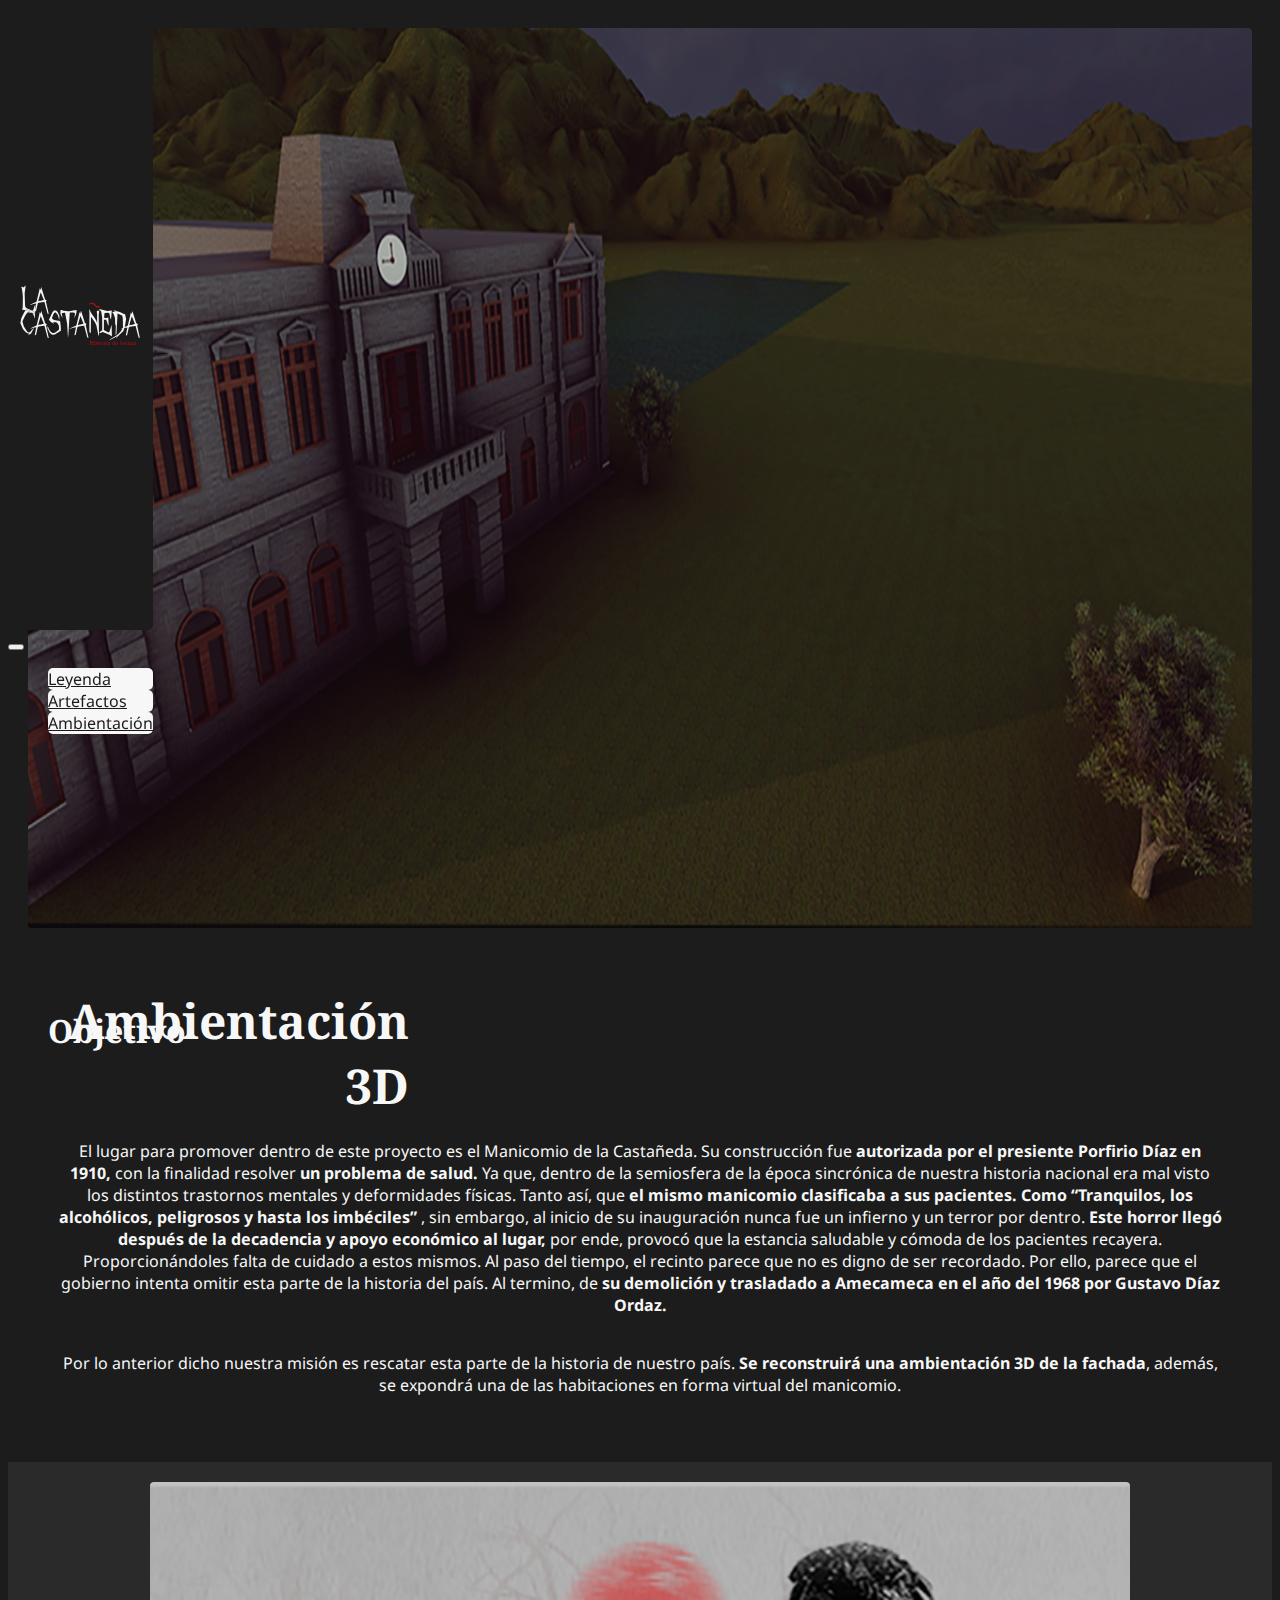
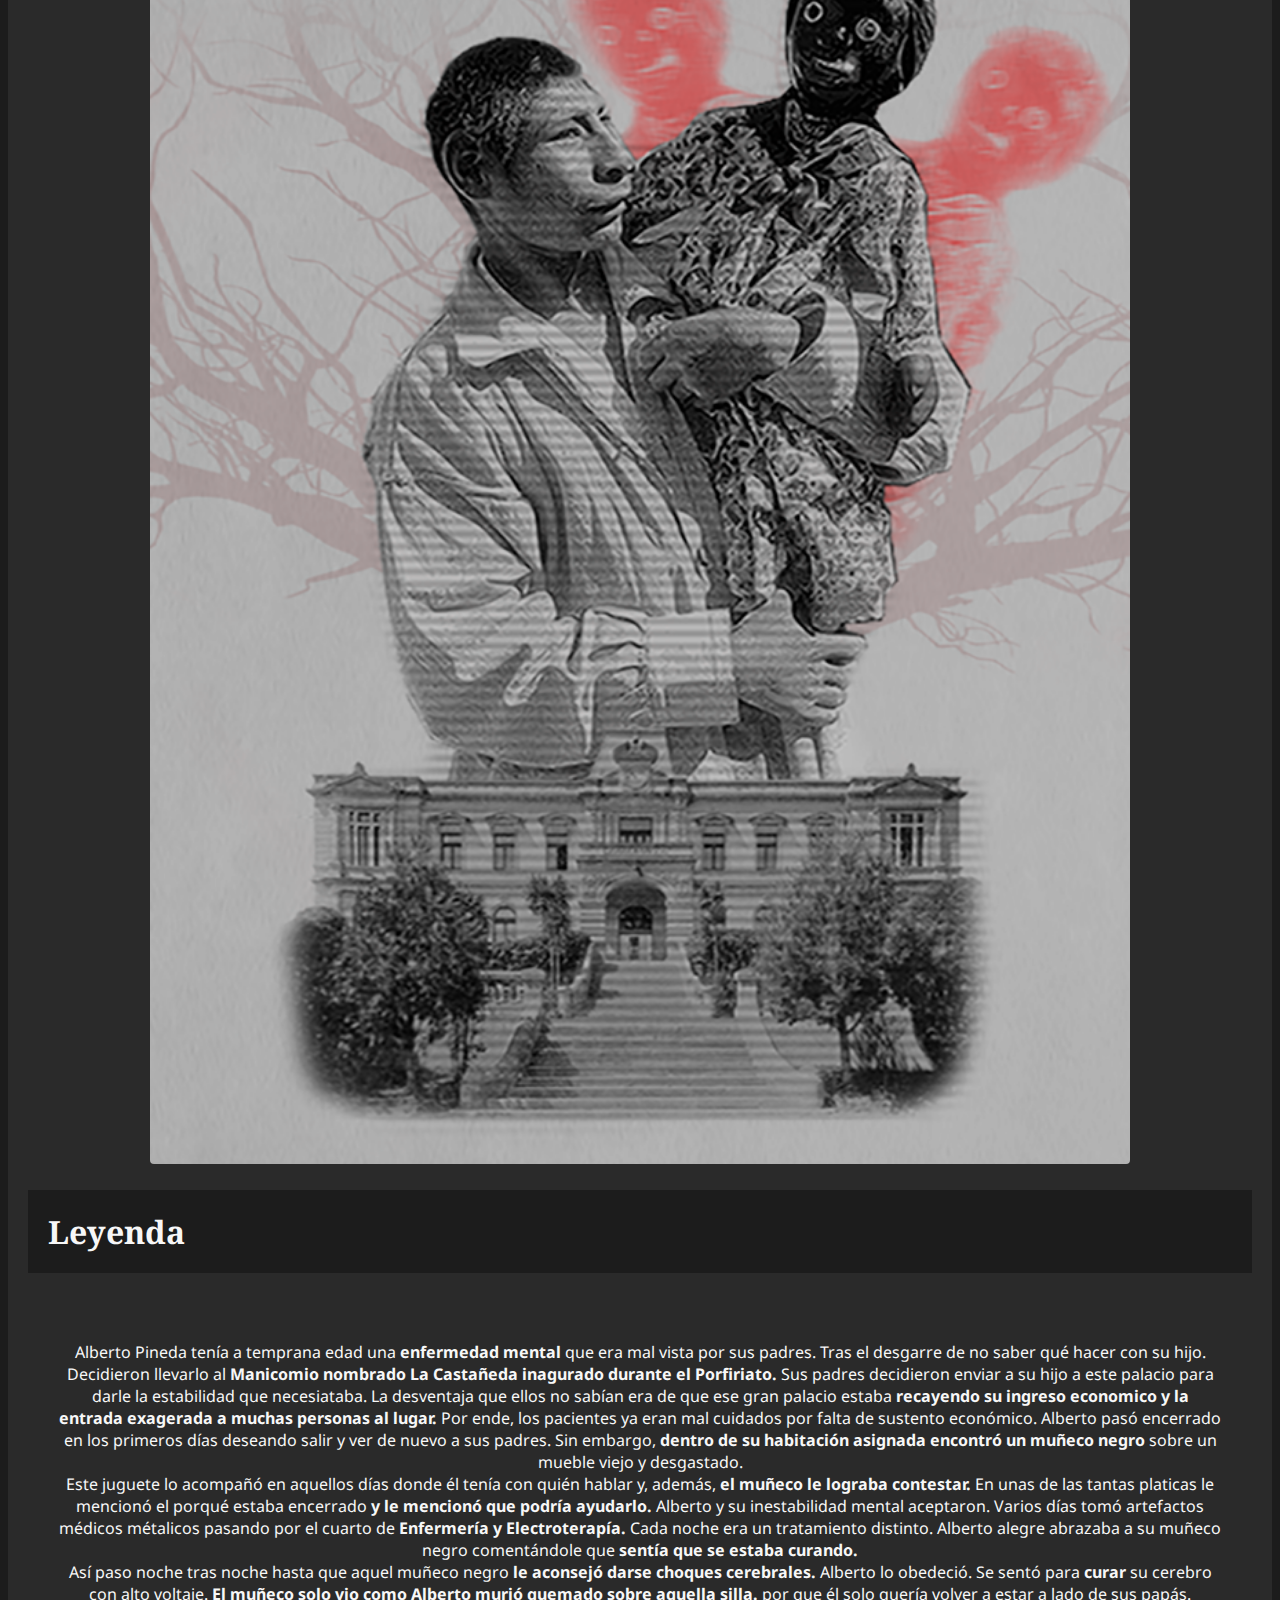
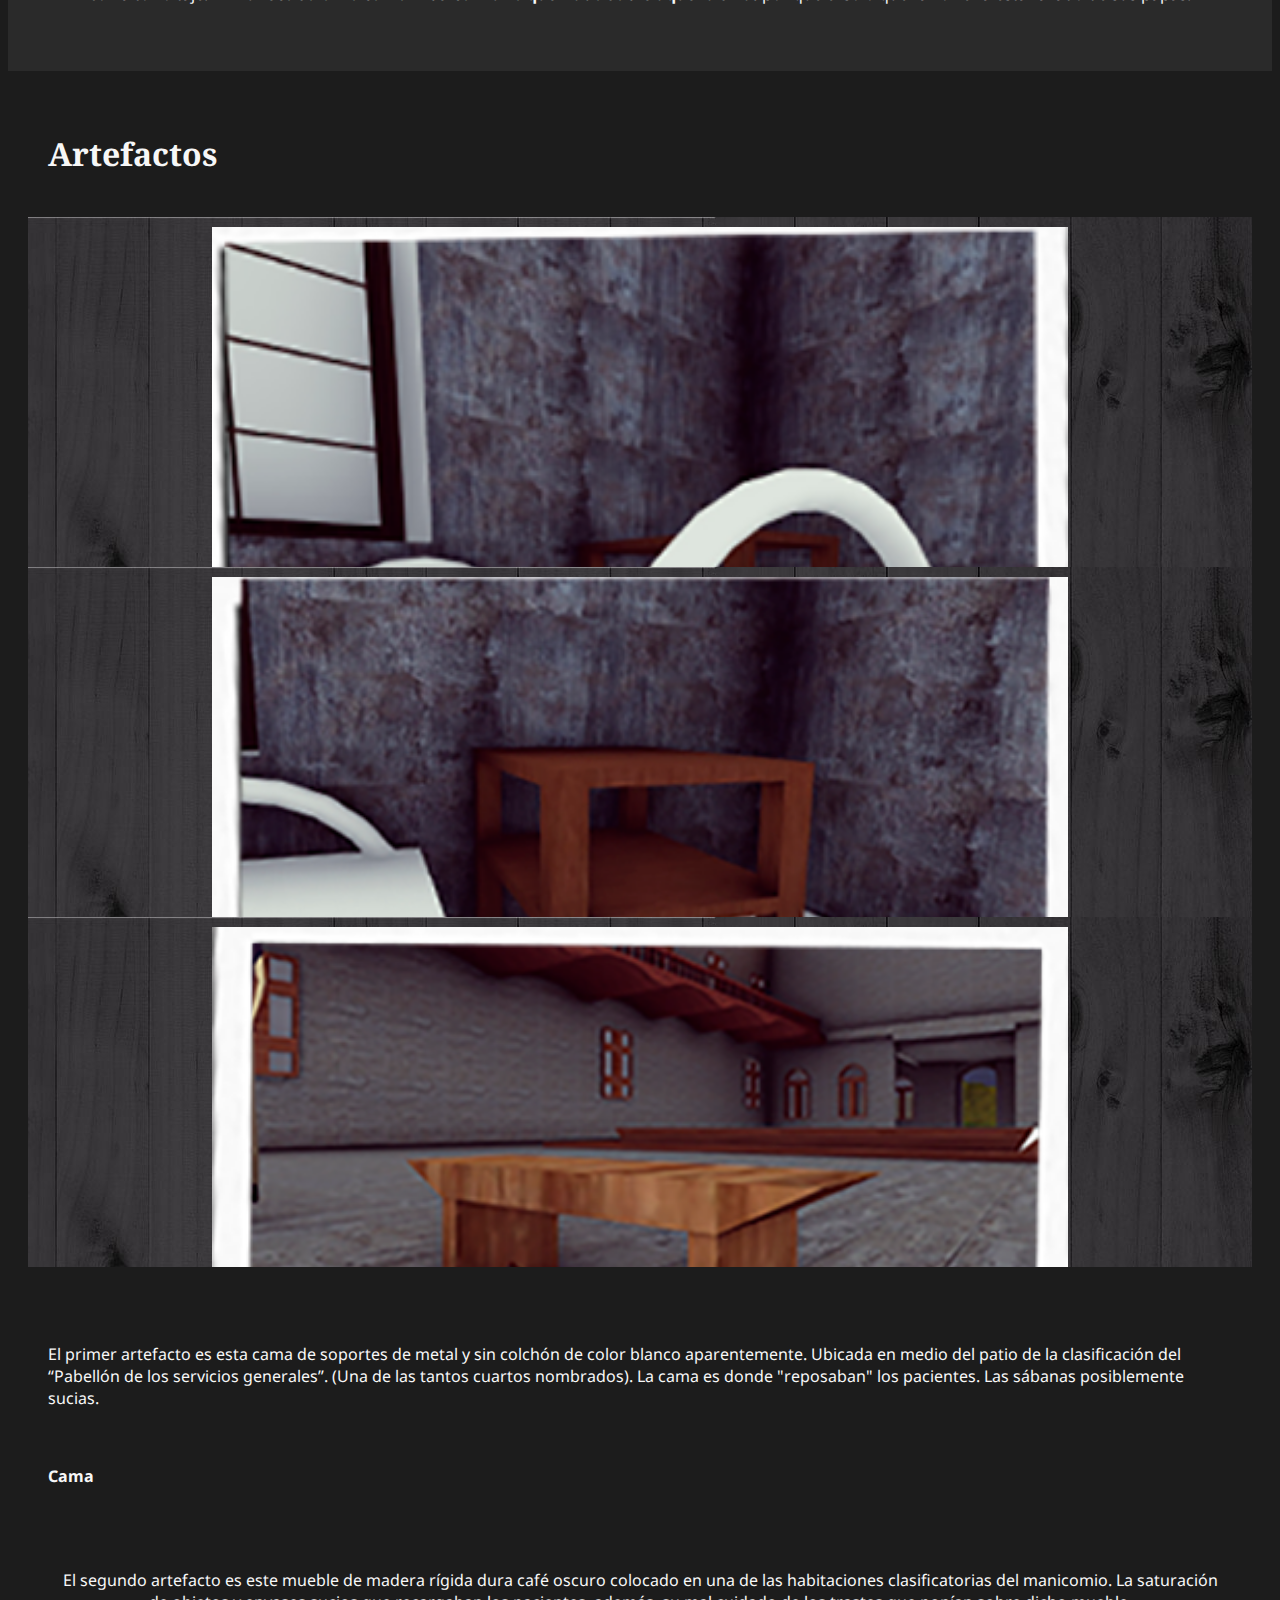
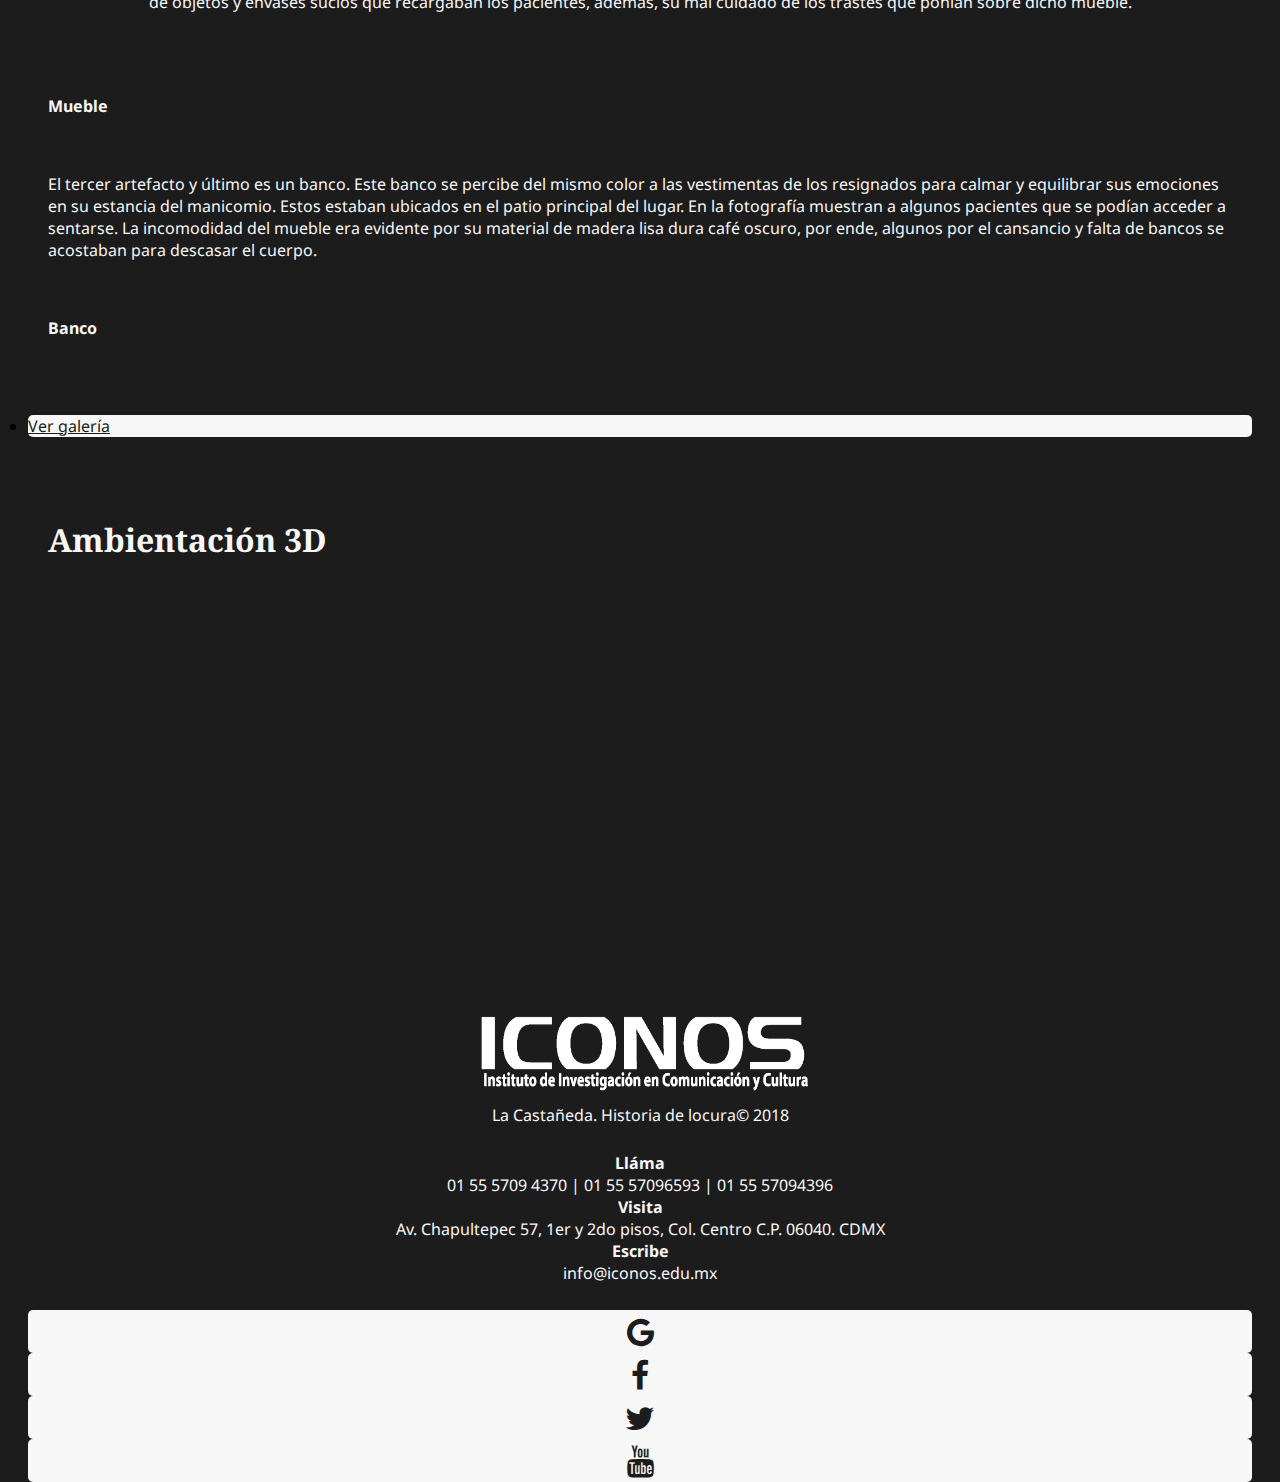
<file: index.html>
<!DOCTYPE html>
<html>

<head>

    <!-- tags para servidores de busqueda -->
    <meta name="description" content="Proyecto Integrador / ICONOS. La Castañeda, Ambientación 3D, Leyenda del manicomio.">
    <meta name="keywords" content="Castañeda, Manicomio la Castañeda, leyenda del manicomio, historia del manicomio, ICONOS, Castañeda 3D, Colonia Plateros, ambientacion 3D La Castañeda, leyenda la Castañeda México, leyenda del manicomio La Castañeda">
    <meta name="author" content="IN">
    <meta name="viewport" content="width=device-width, initial-scale=1.0">
    <meta charset="UTF-8">

    <!-- titulo del sitio -->
    <title>Manicomio. La Castañeda 3D</title>

    <!-- estilos -->
    
    <link rel="stylesheet" href="https://stackpath.bootstrapcdn.com/bootstrap/4.1.3/css/bootstrap.min.css" integrity="sha384-MCw98/SFnGE8fJT3GXwEOngsV7Zt27NXFoaoApmYm81iuXoPkFOJwJ8ERdknLPMO" crossorigin="anonymous">
    <link rel="stylesheet" href="https://stackpath.bootstrapcdn.com/font-awesome/4.7.0/css/font-awesome.min.css">
<link href="https://fonts.googleapis.com/css?family=Noto+Sans|Noto+Serif" rel="stylesheet"> 
    <link rel="stylesheet" href="Css/app.css">
</head>

<body>

    <header class="container-fluid col-md">
        <!-- menu escritorio -->
        <nav id="menu" class="navbar navbar-expand-lg navbar-light col">
            <!-- logo -->
            <figure id="logo" class="navbar-brand col-8 col-md-3">
                <a id="unico" href="index.html">
                    <div class="col-12 imgLiquid imgLiquidNoFillLeft">
                        <img src="images/logotipo.svg" alt="Logotipo-Castañeda">
                    </div>
                </a>
            </figure>

            <button class="navbar-toggler" type="button" data-toggle="collapse" data-target="#navbarSupportedContent" aria-controls="navbarSupportedContent" aria-expanded="false" aria-label="Toggle navigation">
                <span class="navbar-toggler-icon"></span>
            </button>

            <div class="collapse navbar-collapse" id="navbarSupportedContent">

                <ul class="col-12 navbar-nav">

                    <li class="col-4 text-center ha align-self-center">
                        <a href="#info" class="">Leyenda</a>
                    </li>
                    <li class="col-4 text-center ha align-self-center">
                        <a href="#artefactos">Artefactos</a>
                    </li>
                    <li class="col-4 text-center ha align-self-center">
                        <a href="#stand">Ambientación</a>
                    </li>
                </ul>
            </div>
        </nav>
    </header>



    <main id="main" class="container-fuid col-sm">

        <section id="heroscreen" class="col">

            <div class="row">

                <div class="heroscreen_background col imgLiquidNoFillLeft">
                    <img src="images/web_estilo_03.png" alt="Bienvenida">
                </div>

                <div class="heroscreen_text col text-center">

                    <h1 class=""> Ambientación<br>3D</h1>
                </div>

            </div>

        </section>

        <section id="info" class="col">

            <div class="row">

                <div class="col-12 col-md-4 ha align-self-center">

                    <style>
                        .info_objetivo,
                        .historia,
                        .fotos,
                        .ub,
                        .cc {
                            color: #F7F7F7;
                            padding: 20px;
                            background: #1C1C1C;
                        }

                        .blanco {
                            color: #F7F7F7;
                            padding: 20px;
                            text-align: center;
                        }

                    </style>

                    <h1 class="info_objetivo col text-center">Objetivo</h1>


                </div>

                <div class="info_venue col-12 col-md-8 ha align-self-center">


                    <div class="blanco col text-left">

                        <p>  El lugar para promover dentro de este proyecto es el Manicomio de la Castañeda. Su construcción fue<b>  autorizada por el presiente Porfirio Díaz en 1910,</b> con la finalidad resolver <b> un problema de salud.</b> Ya que, dentro de la semiosfera de la época sincrónica de nuestra historia nacional era mal visto los distintos trastornos mentales y deformidades físicas. Tanto así, que <b>el mismo manicomio clasificaba a sus pacientes. Como “Tranquilos, los alcohólicos, peligrosos y hasta los imbéciles” </b>, sin embargo, al inicio de su inauguración nunca fue un infierno y un terror por dentro. <b> Este horror llegó después de la decadencia y apoyo económico al lugar,</b> por ende, provocó que la estancia saludable y cómoda de los pacientes recayera. Proporcionándoles falta de cuidado a estos mismos. Al paso del tiempo, el recinto parece que no es digno de ser recordado. Por ello, parece que el gobierno intenta omitir esta parte de la historia del país. Al termino, de <b> su demolición y trasladado a Amecameca en el año del 1968 por Gustavo Díaz Ordaz.</b></p>


<p> Por lo anterior dicho nuestra misión es rescatar esta parte de la historia de nuestro país. <b> Se reconstruirá una ambientación 3D de la fachada</b>, además, se expondrá una de las habitaciones en forma virtual del manicomio.</p> 
                    </div>

                </div>

            </div>
        </section>


        <section class="negro col">

            <div class="row">

                <div class="info_venue col-12 col-md-6 ha align-self-center">

                    <center> <img src="images/web_estilo_06.png"></center>


                </div>


                <div class="info_venue col-12 col-md col-sm ha align-self-center">

                    <h1 class="info_objetivo col text-center">Leyenda</h1>
                    <div class="blanco col text-left">

                        <p>Alberto Pineda tenía a temprana edad una
                            <b> enfermedad mental </b> que era mal vista por sus padres. Tras el desgarre de no saber qué hacer con su hijo. Decidieron llevarlo al
                            <b> Manicomio nombrado La Castañeda inagurado durante el Porfiriato.</b> Sus padres decidieron enviar a su
                            hijo a este palacio para darle la estabilidad que necesiataba. La desventaja que ellos no sabían era de que ese gran palacio estaba <b> recayendo su ingreso economico y la entrada exagerada a muchas personas al lugar.</b> Por ende, los pacientes ya eran mal cuidados por falta de sustento económico.
                            Alberto pasó encerrado en los primeros días deseando salir y ver de nuevo a sus
                            padres. Sin embargo, <b>dentro de su habitación asignada encontró un
                                muñeco negro </b> sobre un mueble viejo y desgastado. <br>Este juguete lo acompañó en
                            aquellos días donde él tenía con quién hablar y, además,<b> el muñeco
                                le lograba contestar.</b> En unas de las tantas platicas le mencionó el porqué estaba encerrado <b> y le mencionó
                                que podría ayudarlo.</b> Alberto y su inestabilidad mental aceptaron.
                            Varios días tomó artefactos médicos métalicos pasando por el cuarto de <b> Enfermería y Electroterapía.</b> Cada noche era un tratamiento
                            distinto. Alberto alegre abrazaba a su muñeco negro comentándole que
                            <b> sentía que se estaba curando.</b><br>
                            Así paso noche tras noche hasta que aquel muñeco negro <b> le aconsejó
                                darse choques cerebrales. </b>Alberto lo obedeció. Se sentó para <b>curar </b>
                            su cerebro con alto voltaje. <b> El muñeco solo vio como Alberto murió
                                quemado sobre aquella silla.</b>
                            por que él solo quería volver a estar a lado de sus papás. </p>

                    </div>

                </div>

            </div>

        </section>

        <section class="col">

            <h1 class="fotos col text-center">Artefactos</h1>

            <div class="row">
                <!--  -->
                <div class="participantes_item col-12 col-md-6 col-lg-4">

                    <div class="info_venue participantes_item_back col imgLiquidNoFillLeft">

                        <img src="images/web_estilo_10.png" alt="Cama 3D">

                    </div>

                    <div class="col">

                        <div class="col">

                            <!--                            <h3 class="col text-center ">Cama</h3>-->

                        </div>

                    </div>

                </div>
                <!--  -->

                <!--  -->
                <div class="participantes_item col-12 col-md-6 col-lg-4">

                    <div class="participantes_item_back col imgLiquidNoFillLeft imgLiquidNoFillRight">

                        <img src="images/web_estilo_16.png" alt="Mueble 3D">

                    </div>

                    <div class="participantes_item_text col">

                        <div class="col">
                            <!--
<h3 class="col text-center ha my-auto">Mueble</h3>-->

                        </div>

                    </div>

                </div>
                <!--  -->
                <div class="participantes_item col-12 col-md-6 col-lg-4">

                    <div class="cambio participantes_item_back col imgLiquidNoFillLeft imgLiquidNoFillRight">

                        <img src="images/web_estilo_22.png" alt="Banco 3D">

                    </div>

                    <div class="participantes_item_text col">

                        <div class="col">

                            <!--                            <h3 class="col text-center ha my-auto">Banco</h3>-->


                        </div>

                    </div>


                </div>


            </div>
        </section>







        <section>
            <div class="row">

                <div class="col-12 col-md-4 ha align-self-center">
                    <!--

                    <p class="info_objetivo col text-center"> Las fotografías tomadas dentro del manicomio de la Castañeda son la base para su construcción de tamaño a escala y llevada a la simulación 3D. Estos objetos serán exhibidos adentro de una habitación, en lo cual, la acompañará una historia ficticia y con el eje principal de un personaje que se muestra en la portada de este documento.


                    </p>
-->
                    <p class="info_objetivo col text-center">El primer artefacto es esta cama de soportes de metal y sin colchón de color blanco aparentemente. Ubicada en medio del patio de la clasificación del “Pabellón de los servicios generales”. (Una de las tantos cuartos nombrados).

                        La cama es donde "reposaban" los pacientes. Las sábanas posiblemente sucias.
                    </p>

                    <strong>
                        <p class="info_objetivo col text-center">Cama</p>
                    </strong>
                </div>
                <!--  -->
                <div class="info_venue col-12 col-md-4 ha align-self-center">


                    <div class="blanco col text-left">


                        <p>El segundo artefacto es este mueble de madera rígida dura café oscuro colocado en una de las habitaciones clasificatorias del manicomio. La saturación de objetos y envases sucios que recargaban los pacientes, además, su mal cuidado de los trastes que ponían sobre dicho mueble. </p>
                    </div>
                    <strong>
                        <p class="info_objetivo col text-center">Mueble</p>
                    </strong>
                </div>

                <!--  -->
                <div class="col-12 col-md-4 ha align-self-center">


                    <p class="info_objetivo col text-center">El tercer artefacto y último es un banco.

                        Este banco se percibe del mismo color a las vestimentas de los resignados para calmar y equilibrar sus emociones en su estancia del manicomio. Estos estaban ubicados en el patio principal del lugar. En la fotografía muestran a algunos pacientes que se podían acceder a sentarse. La incomodidad del mueble era evidente por su material de madera lisa dura café oscuro, por ende, algunos por el cansancio y falta de bancos se acostaban para descasar el cuerpo.
                    </p>

                    <strong>
                        <p class="info_objetivo col text-center">Banco</p>
                    </strong>
                </div>
            </div>
        </section>

    
        <section id="info" class="col">

            <div class="col">


                <li class="col-lx text-center ha align-self-center">
                    <a href="img.html">Ver galería</a>
                </li>


            </div>
        </section>

        <section class="col">

            <h1 class="info_objetivo col text-center">Ambientación 3D</h1>
        </section>

        <section class="col-12 col-md-6 col-sm-4">
            <div id="stand" class="ambientacion">
                <iframe width="560" height="315" src="https://www.youtube.com/embed/RQs6oMeUXOI" frameborder="0" allow="accelerometer; autoplay; encrypted-media; gyroscope; picture-in-picture" allowfullscreen></iframe>

            </div>

        </section>



        <!--  -->

    </main>



    <footer id="footer" class="col">

        <div class="row">

            <div class="info_venue col-12 col-md-8 col-sm ha align-self-center">
                <img alt="ICONOS" class="logo" src="images/iconos_72dpi-01.png"><br>
                <copyright class="maq col text-left">La Castañeda. Historia de locura&copy; 2018</copyright>
                <p>
                    <strong> Lláma </strong><br>

                    01 55 5709 4370 | 01 55 57096593 | 01 55 57094396<br>
                    <strong> Visita </strong><br>

                    Av. Chapultepec 57, 1er y 2do pisos, Col. Centro C.P. 06040. CDMX<br>
                    <strong> Escribe </strong> <br>

                    info@iconos.edu.mx
                </p>
            </div>
            <!--  -->
            <div class="social info_venue col-lx col-md-4 col-sm ha align-self-center">

                <ul class="row">

                    <li class="col-3">
                        <a href="https:https://www.iconos.edu.mx/" target="_blank">
                            <i class="fa fa-google"></i>
                        </a>
                    </li>
                    <li class="col-3">
                        <a href="https://www.facebook.com/iconosinstituto" target="_blank">
                            <i class="fa fa-facebook"></i>
                        </a>
                    </li>
                    <li class="col-3">
                        <a href="https:https://twitter.com/iconos_inst" target="_blank">
                            <i class="fa fa-twitter"></i>
                        </a>
                    </li>
                    <li class="col-3">
                        <a href="https://www.youtube.com/channel/UCpwyjJ06XhVQkdlIOk4nbbQ" target="_blank">
                            <i class="fa fa-youtube"></i>
                        </a>
                    </li>

                </ul>

            </div>

        </div>

    </footer>


    <script src="Js/jquery.min.js"></script>
    <script src="Js/bootstrap.min.js"></script>
    <script src="Js/imgLiquid/js/imgLiquid-min.js"></script>
    <script src="Js/app.js"></script>

</body>

</html>
</file>
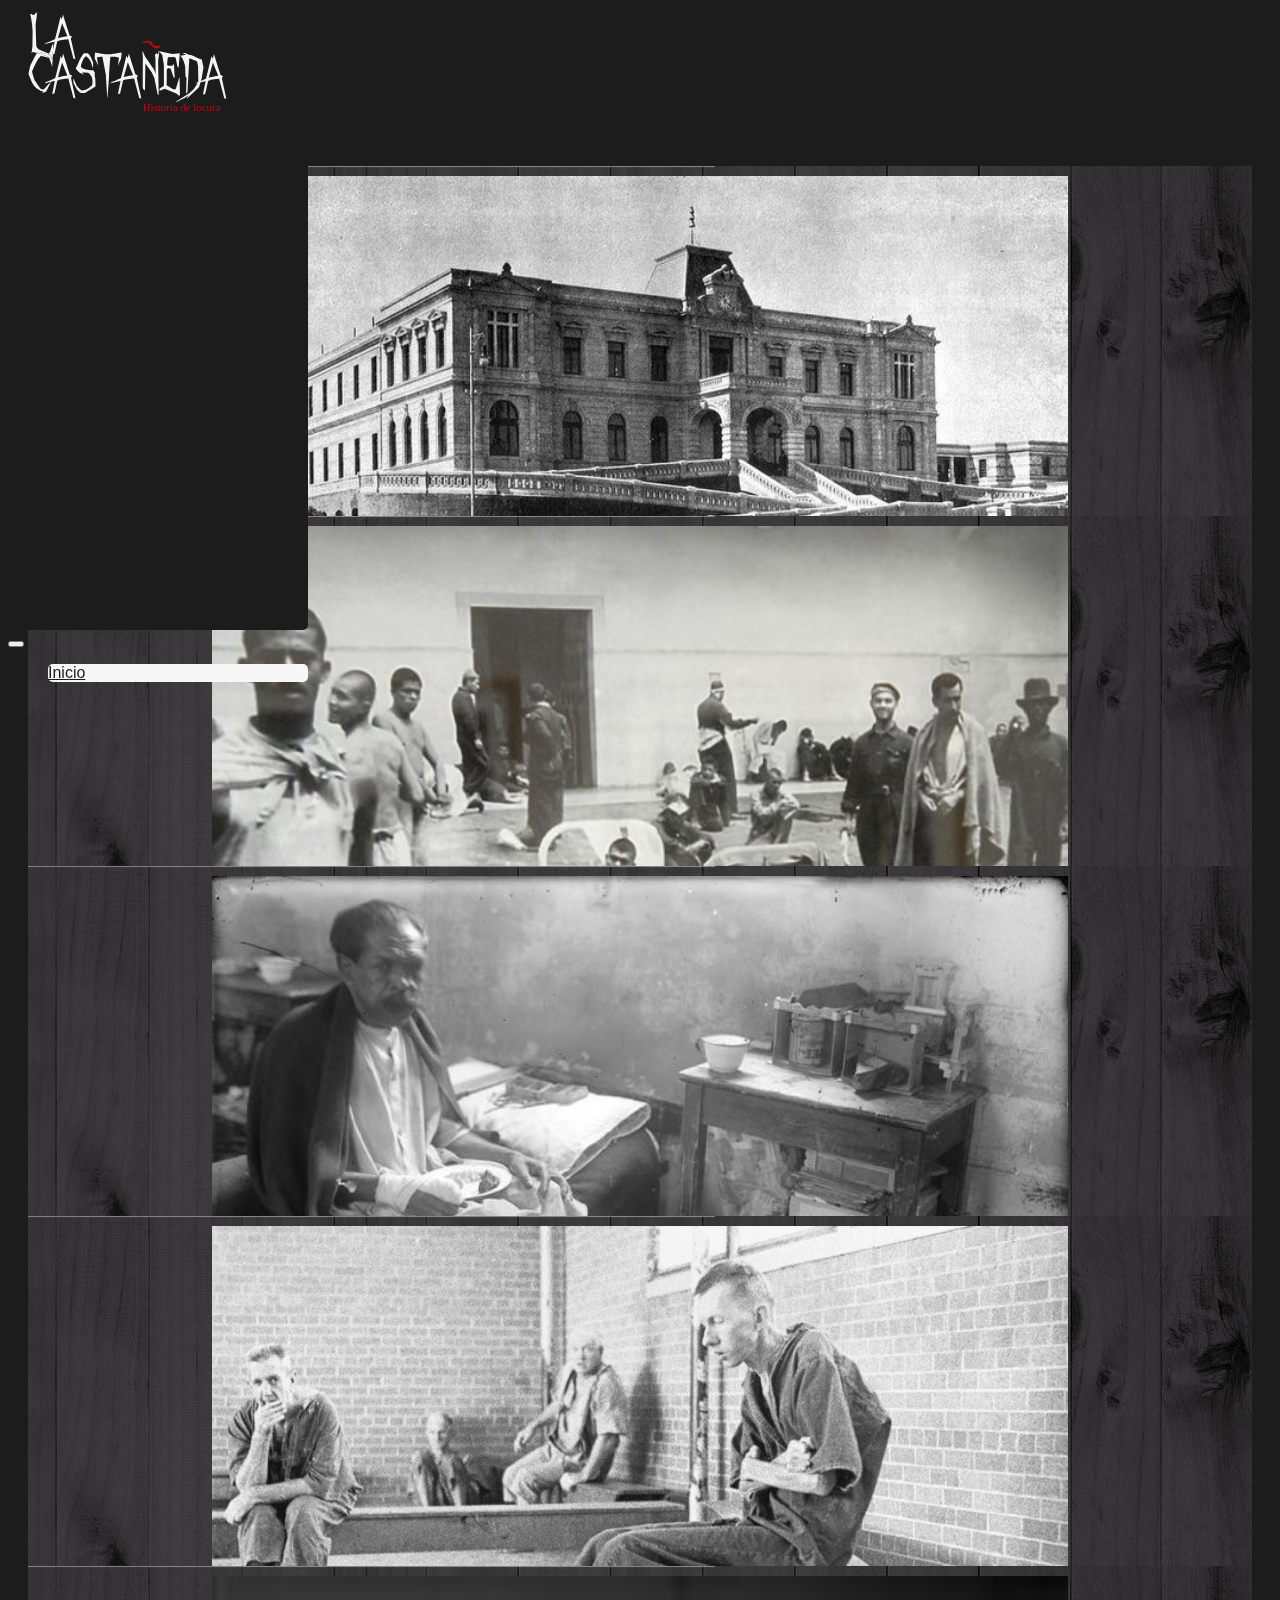
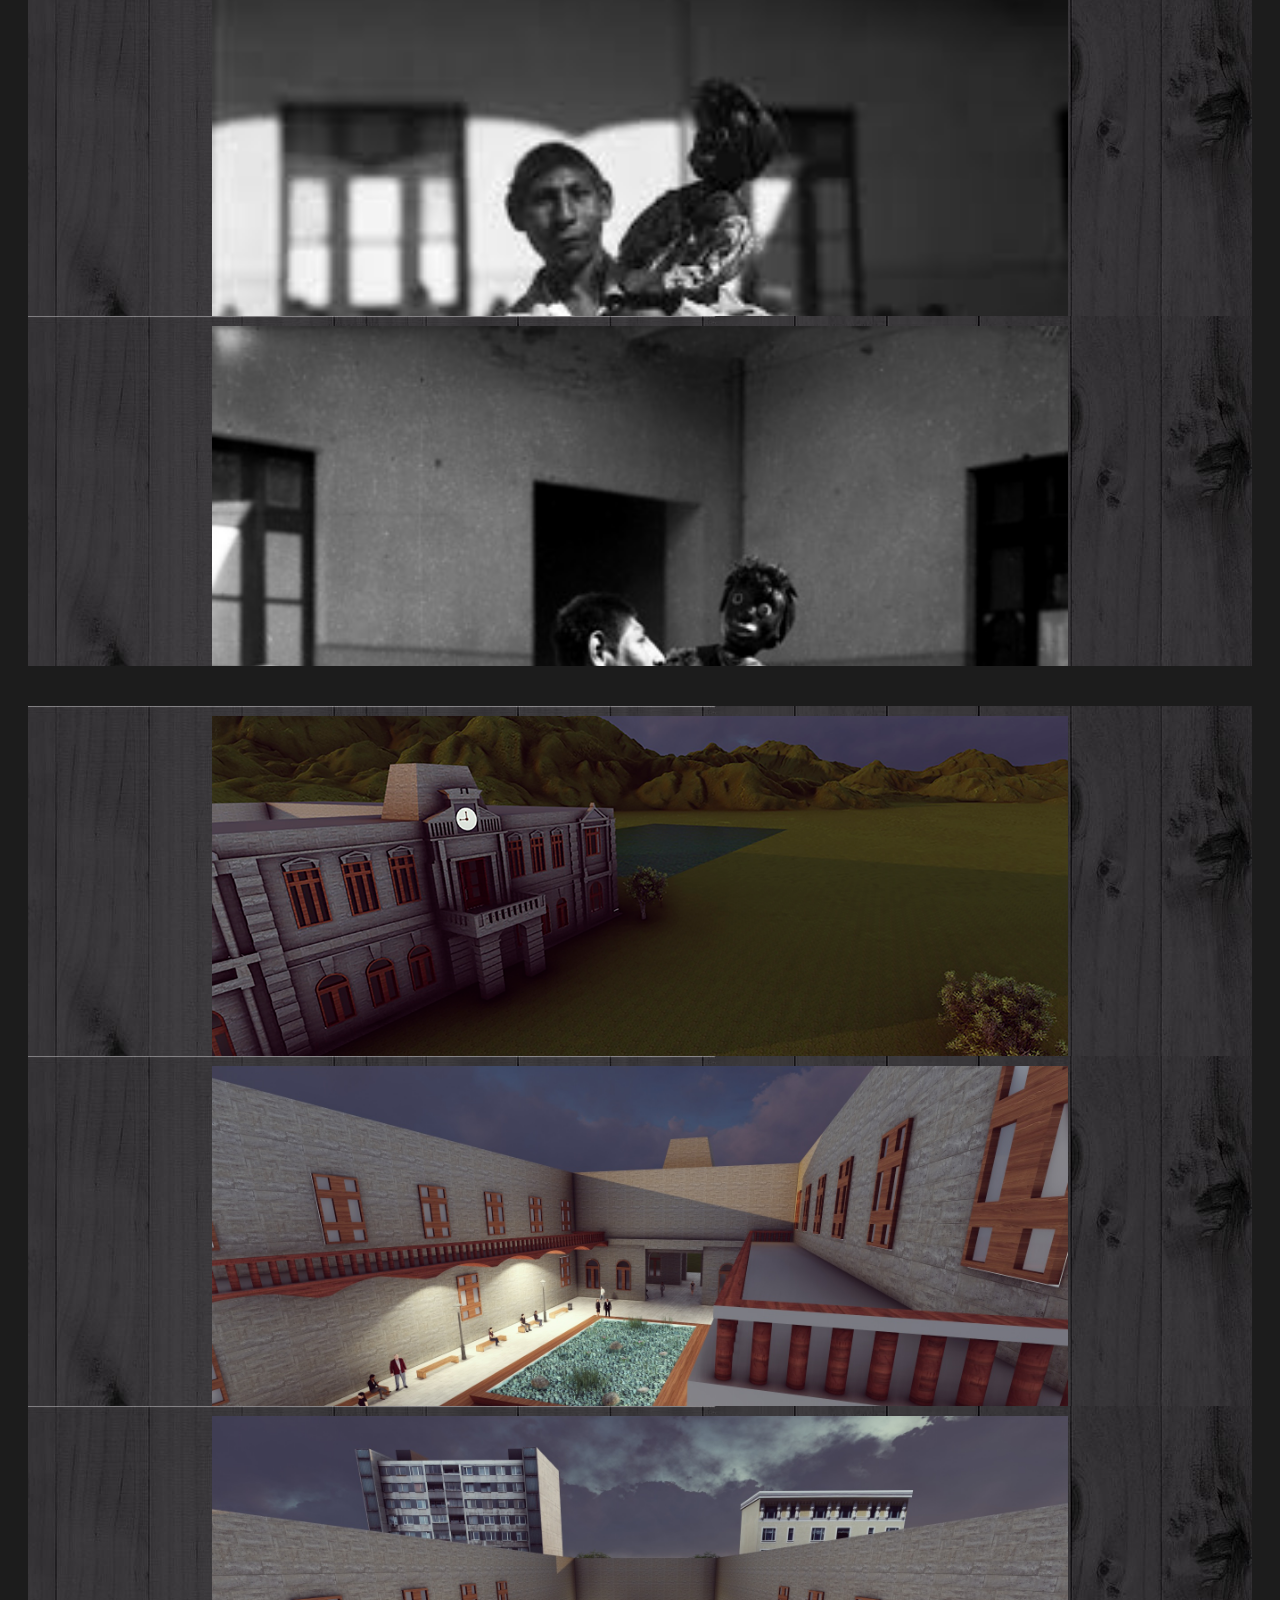
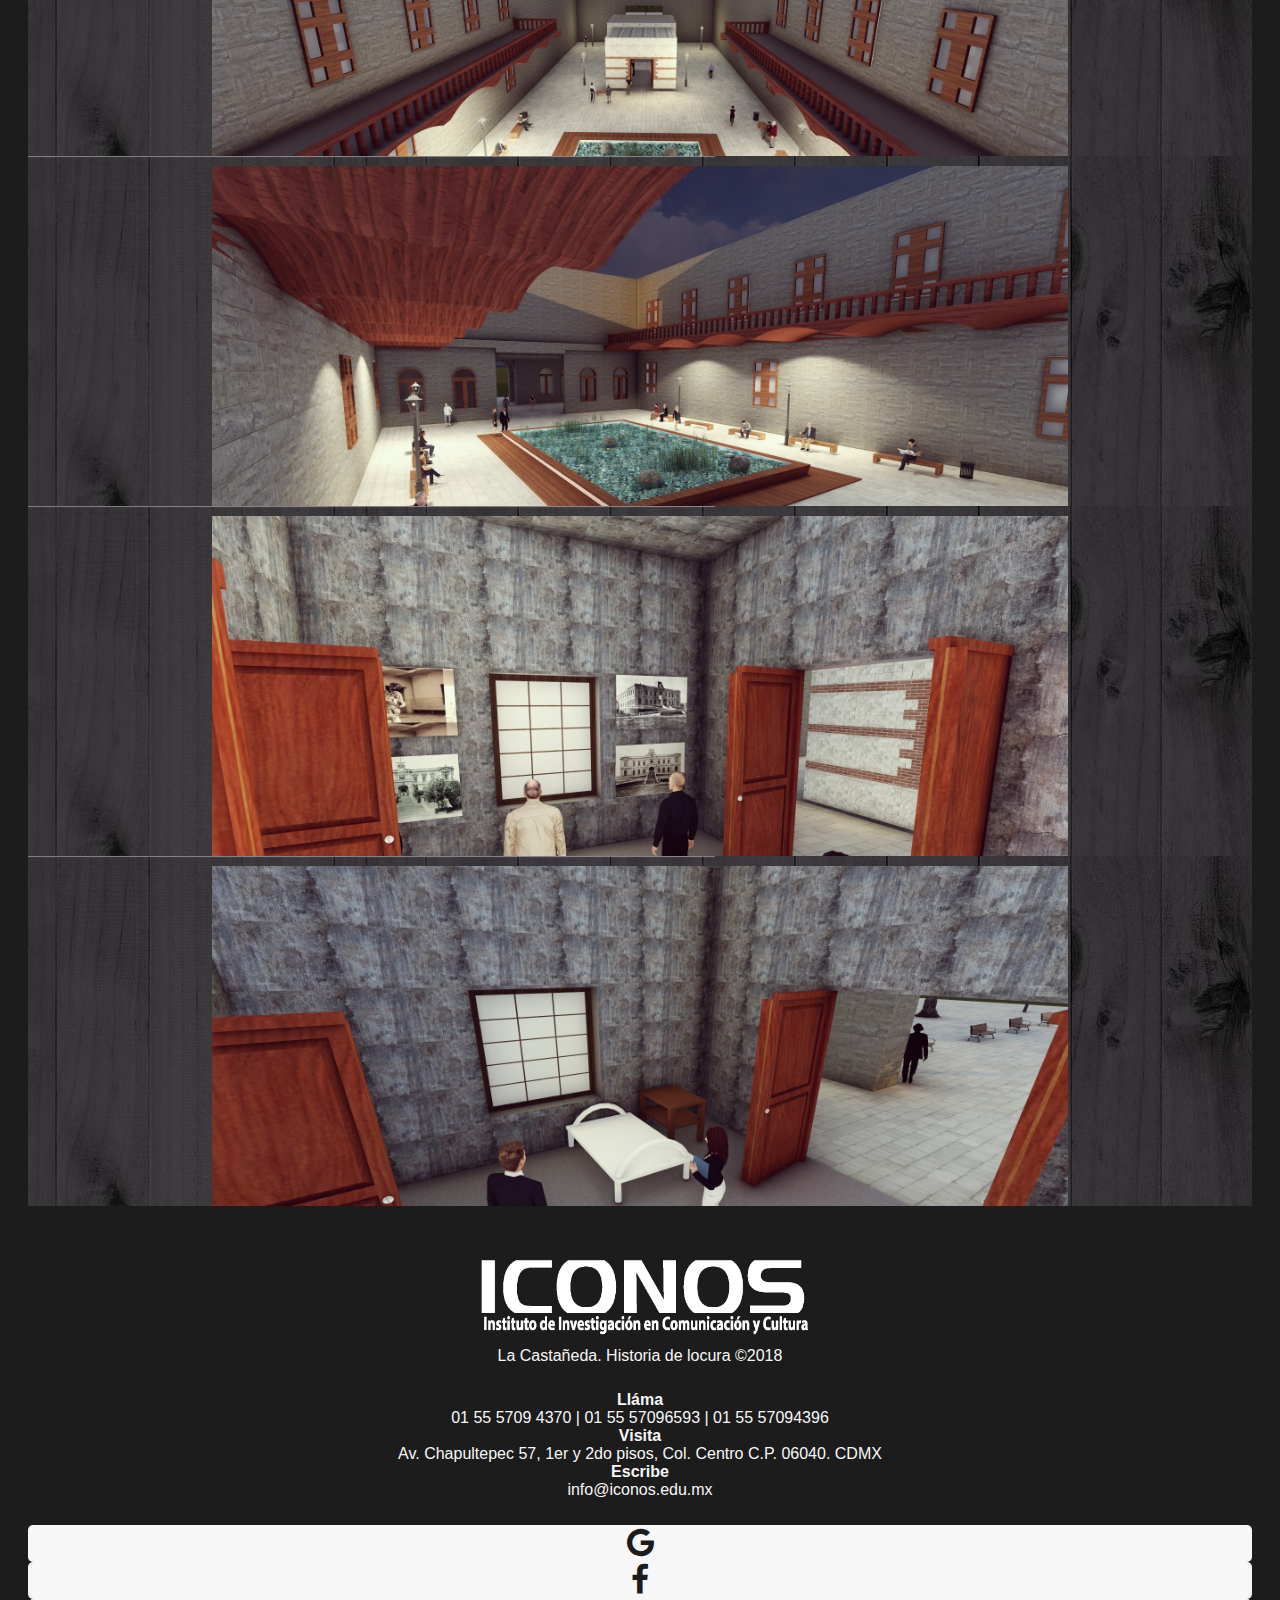
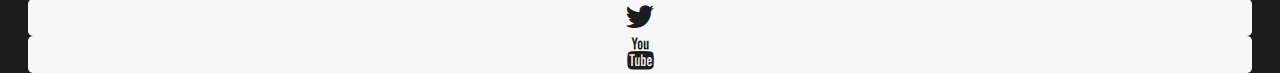
<file: img.html>
<!DOCTYPE html>
<html>

<head>

    <!-- tags para servidores de busqueda -->
    <meta name="description" content="Proyecto Integrador / ICONOS. La Castañeda, Ambientación 3D, Leyenda del manicomio.">
    <meta name="keywords" content="Castañeda, Manicomio la Castañeda, leyenda del manicomio, historia del manicomio, ICONOS, Castañeda 3D, Colonia Plateros, ambientacion 3D La Castañeda, leyenda la Castañeda México, leyenda del manicomio La Castañeda">
    <meta name="author" content="IN">
    <meta name="viewport" content="width=device-width, initial-scale=1.0">
    <meta charset="UTF-8">

    <!-- titulo del sitio -->
    <title>Manicomio. La Castañeda 3D - Galería</title>

    <!-- estilos -->
    <link rel="stylesheet" href="https://stackpath.bootstrapcdn.com/bootstrap/4.1.3/css/bootstrap.min.css" integrity="sha384-MCw98/SFnGE8fJT3GXwEOngsV7Zt27NXFoaoApmYm81iuXoPkFOJwJ8ERdknLPMO" crossorigin="anonymous">
    <link rel="stylesheet" href="https://stackpath.bootstrapcdn.com/font-awesome/4.7.0/css/font-awesome.min.css">
    <link rel="stylesheet" href="Css/app.css">

<!--
    !-- Add the slick-theme.css if you want default styling 
    <link rel="stylesheet" type="text/css" href="//cdn.jsdelivr.net/gh/kenwheeler/slick@1.9.0/slick/slick.css" />
-->
-->
    <!-- Add the slick-theme.css if you want default styling -->
</head>

<body>

    <header class="container-fluid col-md">
        <!-- menu escritorio -->
        <nav id="menu" class="navbar navbar-expand-lg navbar-light col">
            <!-- logo -->
            <figure id="logo" class="navbar-brand col-8 col-md-3">
                <a id="unico" href="index.html">
                    <div class="col-12 imgLiquid imgLiquidNoFillLeft">
                        <img src="images/logotipo.svg" alt="Logotipo-Castañeda">
                    </div>
                </a>
            </figure>

            
            
            
            
            
            
            
            <button class="navbar-toggler" type="button" data-toggle="collapse" data-target="#navbarSupportedContent" aria-controls="navbarSupportedContent" aria-expanded="false" aria-label="Toggle navigation">
                <span class="navbar-toggler-icon"></span>
            </button>

            <div class="collapse navbar-collapse" id="navbarSupportedContent">

                <ul class="col-lx col-md col-12 navbar-nav">

                    <li class="col-lx col-4 text-center ha align-self-center">
                        <a href="index.html" class="">Inicio</a>
                    </li>
                </ul>
    </header>

<html>
<body>



    <style>
        .info_objetivo,
        .historia,
        .fotos,
        .ub,
        .cc {
            color: #F7F7F7;
            padding: 20px;
            background: #1C1C1C;
        }

        .blanco {
            color: #F7F7F7;
            padding: 20px;
            text-align: center;
        }

    </style>


    <main id="main" class="container-fuid col-sm">
        <section>

            <div class="info_venue col-12 col-md col-sm ha align-self-center">

                <h1 class="info_objetivo col text-center">Galería</h1>
            </div>

            <!---->

            <div class="row">


                <div class="participantes_item col-12 col-md-6 col-lg-4">

                    <div class="participantes_item_back col imgLiquid imgLiquidNoFillLeft">

                        <img src="images/IMG_1422.JPG" alt="Cama_original">

                    </div>

                    <div class="col">

                        <div class="col">


                        </div>

                    </div>

                </div>


                <!--  -->


                <div class="participantes_item col-12 col-md-6 col-lg-4">

                    <div class="participantes_item_back col imgLiquid imgLiquidNoFillLeft">

                        <img src="images/Cama.JPG" alt="Mueble_original">

                    </div>

                    <div class="participantes_item_text col">

                        <div class="col">



                        </div>

                    </div>

                </div>

                <!--  -->

                <div class="participantes_item col-12 col-md-6 col-lg-4">

                    <div class="cambio participantes_item_back col imgLiquid imgLiquidNoFillLeft">

                        <img src="images/Mueble.JPG" alt="Banco_original">

                    </div>

                    <div class="participantes_item_text col">

                        <div class="col">




                        </div>

                    </div>

                </div>

                <!-- -->

                <div class="participantes_item col-12 col-md-6 col-lg-4">

                    <div class="cambio participantes_item_back col imgLiquid imgLiquidNoFillLeft">

                        <img src="images/Banco.JPG" alt="Banco_original">

                    </div>

                    <div class="participantes_item_text col">

                        <div class="col">



                        </div>

                    </div>
                    <!-- -->

                </div>
                <div class="participantes_item col-12 col-md-6 col-lg-4">

                    <div class="cambio participantes_item_back col imgLiquid imgLiquidNoFillLeft">

                        <img src="images/munecob.jpg" alt="Banco_original">

                    </div>

                    <div class="participantes_item_text col">

                        <div class="col">




                        </div>

                    </div>
                </div>
                <!-- -->

                <div class="participantes_item col-12 col-md-6 col-lg-4">

                    <div class="cambio participantes_item_back col imgLiquid imgLiquidNoFillLeft">

                        <img src="images/munecoa.jpg" alt="Banco_original">

                    </div>

                    <div class="participantes_item_text col">

                        <div class="col">



                        </div>

                    </div>


                </div>
            </div>
        </section>


            <!---->

        <section>   
        <div class="row">


                <div class="participantes_item col-12 col-md-6 col-lg-4">

                    <div class="participantes_item_back col imgLiquid imgLiquidNoFillLeft">

                        <img src="images/web_estilo_03.png" alt="Fachada_Castañeda_3D">

                    </div>

                    <div class="col">

                        <div class="col">


                        </div>

                    </div>

                </div>


                <!--  -->


                <div class="participantes_item col-12 col-md-6 col-lg-4">

                    <div class="participantes_item_back col imgLiquid imgLiquidNoFillLeft">

                        <img src="images/interior12.jpg" alt="Interior">

                    </div>

                    <div class="participantes_item_text col">

                        <div class="col">



                        </div>

                    </div>

                </div>

                <!--  -->

                <div class="participantes_item col-12 col-md-6 col-lg-4">

                    <div class="cambio participantes_item_back col imgLiquid imgLiquidNoFillLeft">

                        <img src="images/interior2.jpg" alt="Interior">

                    </div>

                    <div class="participantes_item_text col">

                        <div class="col">




                        </div>

                    </div>

                </div>

                <!-- -->

                <div class="participantes_item col-12 col-md-6 col-lg-4">

                    <div class="cambio participantes_item_back col imgLiquid imgLiquidNoFillLeft">

                        <img src="images/interior5.jpg" alt="Interior">

                    </div>

                    <div class="participantes_item_text col">

                        <div class="col">



                        </div>

                    </div>
                    <!-- -->

                </div>
                <div class="participantes_item col-12 col-md-6 col-lg-4">

                    <div class="cambio participantes_item_back col imgLiquid imgLiquidNoFillLeft">

                        <img src="images/interior6.jpg" alt="Interior">

                    </div>

                    <div class="participantes_item_text col">

                        <div class="col">




                        </div>

                    </div>
                </div>
                <!-- -->

                <div class="participantes_item col-12 col-md-6 col-lg-4">

                    <div class="cambio participantes_item_back col imgLiquid imgLiquidNoFillLeft">

                        <img src="images/interior8.jpg" alt="Interior">

                    </div>

                    <div class="participantes_item_text col">

                        <div class="col">



                        </div>

                    </div>


                </div>
            </div>
        </section>
        
        
        
        
        
        
        <!---->
        <footer id="footer" class="col">

            <div class="row">

                <div class="info_venue col-12 col-md-8 col-sm ha align-self-center">
                    <img alt="ICONOS" class="logo" src="images/iconos_72dpi-01.png"><br>
                    <copyright class="maq col text-left">La Castañeda. Historia de locura &copy;2018</copyright>
                    <p>
                        <strong> Lláma </strong><br>

                        01 55 5709 4370 | 01 55 57096593 | 01 55 57094396<br>
                        <strong> Visita </strong><br>

                        Av. Chapultepec 57, 1er y 2do pisos, Col. Centro C.P. 06040. CDMX<br>
                        <strong> Escribe </strong> <br>

                        info@iconos.edu.mx
                    </p>
                </div>

                <!--  -->

                <div class="social info_venue col-lx col-md-4 col-sm ha align-self-center">

                    <ul class="row">

                        <li class="col-3">
                            <a href="https:https://www.iconos.edu.mx/" target="_blank">
                                <i class="fa fa-google"></i>
                            </a>
                        </li>
                        <li class="col-3">
                            <a href="https://www.facebook.com/iconosinstituto" target="_blank">
                                <i class="fa fa-facebook"></i>
                            </a>
                        </li>
                        <li class="col-3">
                            <a href="https:https://twitter.com/iconos_inst" target="_blank">
                                <i class="fa fa-twitter"></i>
                            </a>
                        </li>
                        <li class="col-3">
                            <a href="https://www.youtube.com/channel/UCpwyjJ06XhVQkdlIOk4nbbQ" target="_blank">
                                <i class="fa fa-youtube"></i>
                            </a>
                        </li>

                    </ul>

                </div>

            </div>

        </footer>


<!--    <script src="Js/jquery.min.js"></script>-->
    <script src="Js/bootstrap.min.js"></script>
<!--    <script src="Js/imgLiquid/js/imgLiquid-min.js"></script>-->
    <script src="Js/app.js"></script>
    </main>
</body>

    </html>
</file>
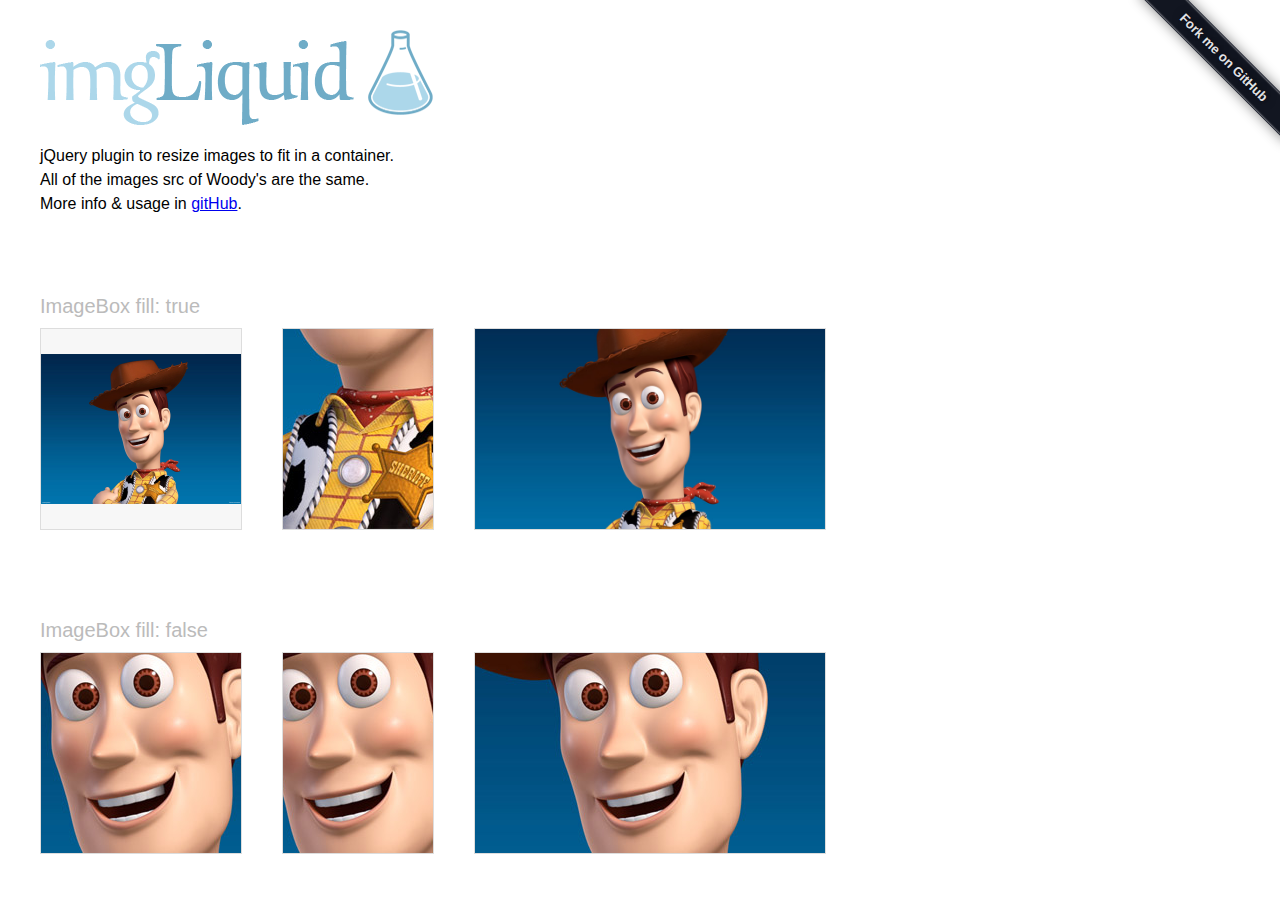
<file: Js/imgLiquid/tests/imgLiquid.html>
<!DOCTYPE html>
<html lang="es">
<head>
	<meta charset="utf-8">
	<title>imgLiquid Jquery Plugin</title>

	<!-- RESET ______________________ -->
	<link   href="reset.css"	type="text/css" rel="stylesheet" />

	<!-- JQUERY ______________________ -->
	<!--[if lt IE 9]> <script src="//ajax.googleapis.com/ajax/libs/jquery/1.9.1/jquery.min.js" type="text/javascript"></script> <![endif]-->
	<!--[if gte IE 9]><!--> <script src="//ajax.googleapis.com/ajax/libs/jquery/2.0.0/jquery.min.js" type="text/javascript"></script> <!--<![endif]-->


	<!-- IMGLIQUID ______________________ -->
	<script src ="../js/imgLiquid.js" type="text/javascript"></script>


	<!-- EXAMPLE ______________________ -->
	<script type="text/javascript">
	$(document).ready(function () {
		$(".imgLiquidFill").imgLiquid({fill:true});
		$(".imgLiquidNoFill").imgLiquid({fill:false});
	});
	</script>


	<!-- EXAMPLE ______________________ -->
	<style type="text/css">
	/*github-ribbon*/
	.github-ribbon{background-color:#121621;top:3.2em;right:-3.7em;-webkit-transform:rotate(45deg);-moz-transform:rotate(45deg);-ms-transform:rotate(45deg);-o-transform:rotate(45deg);transform:rotate(45deg);-webkit-box-shadow:0 0 0 1px #1d212e inset,0 0 2px 1px #fff inset,0 0 1em #888;-moz-box-shadow:0 0 0 1px #1d212e inset,0 0 2px 1px #fff inset,0 0 1em #888;-ms-box-shadow:0 0 0 1px #1d212e inset,0 0 2px 1px #fff inset,0 0 1em #888;-o-box-shadow:0 0 0 1px #1d212e inset,0 0 2px 1px #fff inset,0 0 1em #888;box-shadow:0 0 0 1px #1d212e inset,0 0 2px 1px #fff inset,0 0 1em #888;color:rgba(255,255,255,0.90);display:block;padding:.6em 3.5em;position:absolute;font:bold .82em sans-serif;text-align:center;text-decoration:none;text-shadow:1px -1px 8px rgba(0,0,0,0.60);-webkit-user-select:none;-moz-user-select:none;-ms-user-select:none;-o-user-select:none;user-select:none}
	body {
		margin:0;
		padding:0;
		background-color:#fff;
		font-family: 'Open Sans', arial, sans-serif;
		font-weight:300;
		margin:30px;
	}
	.boxSep{
		background-color:#f7f7f7;
		border: 1px solid #ddd;
		margin:10px;
		float:left;
		margin-right:30px;
	}
	.LogSep{
		margin:10px;
	}
	h1{
		margin:10px;
		margin-bottom:60px;
		font-size:30px;
		font-family: 'Open Sans', arial, sans-serif!Important;
		font-weight:300;
		color:#888;
	}
	h2{
		margin:10px;
		margin-top:0;
		margin-bottom:2px;
		font-size:20px;
		font-family: 'Open Sans', arial, sans-serif!Important;
		font-weight:300;
		color:#bbb;
		margin-top:80px;
	}
	</style>
</head>


<body>

	<a href="https://github.com/karacas/imgLiquid" class="github-ribbon">Fork me on GitHub</a>
	<div class="LogSep" >
		<img src="logoimgliquid.png" alt="imgliquid"><br><br>
		<p style='line-height:24px'>jQuery plugin to resize images to fit in a container.
			<br>All of the images src of Woody's are the same.
			<br>More info & usage in <a href="https://github.com/karacas/imgLiquid" >gitHub</a>.
		</p>
	</div>

	<h2 style='clear:both'>ImageBox fill: true</h2>
	<div class="boxSep" >
		<div class="imgLiquidFill imgLiquid" style="width:200px; height:200px;" data-imgLiquid-fill="false" data-imgLiquid-verticalAlign="50%">
			<a href="woody.jpg"  target="_blank"  title="test">
				<img alt="TEST" src="woody.jpg?á()"/>
			</a>
		</div>
	</div>

	<div class="boxSep" >
		<div class="imgLiquidFill imgLiquid" style="width:150px; height:200px;" data-imgLiquid-verticalAlign="bottom"  data-imgLiquid-fill="false">
			<a href="woody.jpg" target="_blank"  title="test">
				<img alt="TEST" src="woody.jpg"/>
			</a>
		</div>
	</div>

	<div class="boxSep" >
		<div class="imgLiquidFill imgLiquid" style="width:350px; height:200px;">
			<a href="woody.jpg"  target="_blank" title="test">
				<img alt="TEST" src="woody.jpg"/>
			</a>
		</div>
	</div>


	<div style='clear:both'></div>
	<h2 style='clear:both'>ImageBox fill: false</h2>
	<div class="boxSep" >
		<div class="imgLiquidNoFill imgLiquid" style="width:200px; height:200px;" >
			<a href="woody.jpg"  target="_blank" title="test">
				<img alt="TEST" src="woody.jpg"/>
			</a>
		</div>
	</div>

	<div class="boxSep" >
		<div class="imgLiquidNoFill imgLiquid" style="width:150px; height:200px;">
			<a href="woody.jpg"  target="_blank" title="test">
				<img alt="TEST" src="woody.jpg"/>
			</a>
		</div>
	</div>

	<div class="boxSep" >
		<div class="imgLiquidNoFill imgLiquid" style="width:350px; height:200px;">
			<a href="woody.jpg" target="_blank"  title="test">
				<img alt="TEST" src="woody.jpg"/>
			</a>
		</div>
	</div>


</body>
</html>
</file>
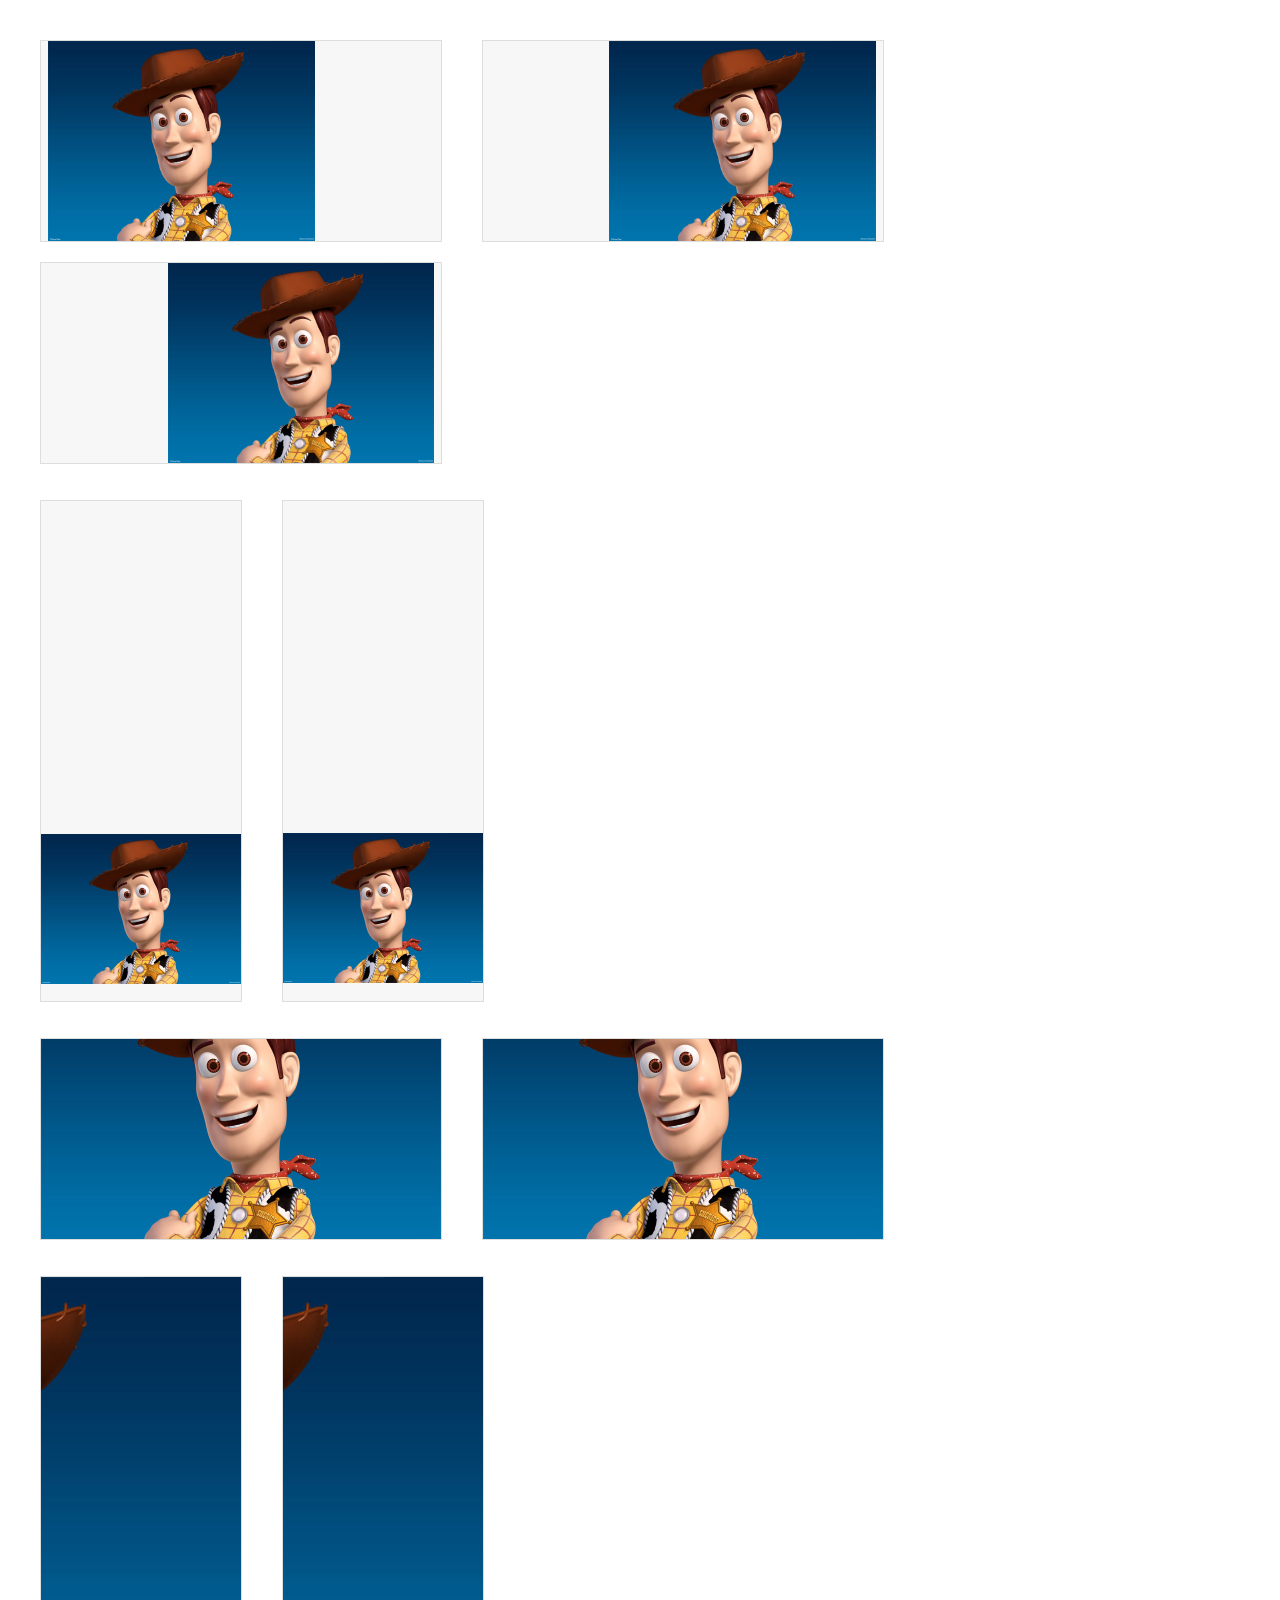
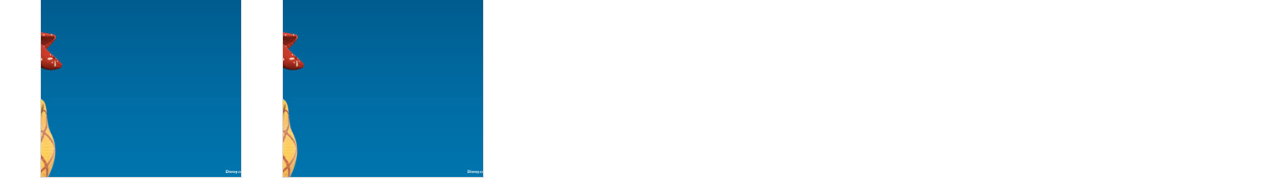
<file: Js/imgLiquid/tests/imgLiquid_aligns.html>
<!DOCTYPE html>
<html lang="es">
<head>
	<meta charset="utf-8">
	<title>imgLiquid Jquery Plugin</title>

	<!-- RESET ______________________ -->
	<link   href="reset.css"	type="text/css" rel="stylesheet" />

	<!-- JQUERY ______________________ -->
	<!--[if lt IE 9]> <script src="//ajax.googleapis.com/ajax/libs/jquery/1.9.1/jquery.min.js" type="text/javascript"></script> <![endif]-->
	<!--[if gte IE 9]><!--> <script src="//ajax.googleapis.com/ajax/libs/jquery/2.0.0/jquery.min.js" type="text/javascript"></script> <!--<![endif]-->


	<!-- IMGLIQUID ______________________ -->
	<script src ="../js/imgLiquid.js" type="text/javascript"></script>


	<!-- EXAMPLE ______________________ -->
	<script type="text/javascript">
	$(document).ready(function () {
		$(".imgLiquid1").imgLiquid({fill:false, horizontalAlign:'5%', useBackgroundSize:false});
		$(".imgLiquid2").imgLiquid({fill:false, horizontalAlign:'5%', useBackgroundSize:true});

		$(".imgLiquid3").imgLiquid({fill:!false, horizontalAlign:'5%', useBackgroundSize:false});
		$(".imgLiquid4").imgLiquid({fill:!false, horizontalAlign:'5%', useBackgroundSize:true});
	});
	</script>


	<!-- CSS ______________________ -->
	<style type="text/css">

	body {
		margin:0;
		padding:0;
		background-color:#fff;
		font-family: 'Open Sans', arial, sans-serif;
		font-weight:300;
		margin:30px;
	}
	.boxSep{
		background-color:#f7f7f7;
		border: 1px solid #ddd;
		margin:10px;
		float:left;
		margin-right:30px;
	}
	.LogSep{
		margin:10px;
	}
	h1{
		margin:10px;
		margin-bottom:60px;
		font-size:30px;
		font-family: 'Open Sans', arial, sans-serif!Important;
		font-weight:300;
		color:#888;
	}
	h2{
		margin:10px;
		margin-top:0;
		margin-bottom:2px;
		font-size:20px;
		font-family: 'Open Sans', arial, sans-serif!Important;
		font-weight:300;
		color:#bbb;
		margin-top:80px;
	}
	</style>

</head>
<body>

	<div class="boxSep" >
		<div class="imgLiquid2 imgLiquid" style="width:400px; height:200px;">
			<a href="woody.jpg"  target="_blank"  title="test">
				<img alt="TEST" src="woody.jpg"/>
			</a>
		</div>
	</div>
	<div class="boxSep" >
		<div class="imgLiquid2 imgLiquid" data-imgLiquid-horizontalAlign="95%" style="width:400px; height:200px;">
			<a href="woody.jpg"  target="_blank"  title="test">
				<img alt="TEST" src="woody.jpg"/>
			</a>
		</div>
	</div>
	<div class="boxSep" >
		<div class="imgLiquid1 imgLiquid" data-imgLiquid-horizontalAlign="95%" style="width:400px; height:200px;">
			<a href="woody.jpg"  target="_blank"  title="test">
				<img alt="TEST" src="woody.jpg"/>
			</a>
		</div>
	</div>



	<div style="clear:both"></div>
	<br>



	<div class="boxSep" >
		<div class="imgLiquid2 imgLiquid" data-imgLiquid-verticalAlign="95%" style="width:200px; height:500px;">
			<a href="woody.jpg"  target="_blank"  title="test">
				<img alt="TEST" src="woody.jpg"/>
			</a>
		</div>
	</div>
	<div class="boxSep" >
		<div class="imgLiquid1 imgLiquid" data-imgLiquid-verticalAlign="95%" style="width:200px; height:500px;">
			<a href="woody.jpg"  target="_blank"  title="test">
				<img alt="TEST" src="woody.jpg"/>
			</a>
		</div>
	</div>



	<div style="clear:both"></div>
	<br>



	<div class="boxSep" >
		<div class="imgLiquid4 imgLiquid" data-imgLiquid-verticalAlign="95%" style="width:400px; height:200px;">
			<a href="woody.jpg"  target="_blank"  title="test">
				<img alt="TEST" src="woody.jpg"/>
			</a>
		</div>
	</div>
	<div class="boxSep" >
		<div class="imgLiquid3 imgLiquid" data-imgLiquid-verticalAlign="95%" style="width:400px; height:200px;">
			<a href="woody.jpg"  target="_blank"  title="test">
				<img alt="TEST" src="woody.jpg"/>
			</a>
		</div>
	</div>



	<div style="clear:both"></div>
	<br>



	<div class="boxSep" >
		<div class="imgLiquid4 imgLiquid" data-imgLiquid-horizontalAlign="95%" style="width:200px; height:500px;">
			<a href="woody.jpg"  target="_blank"  title="test">
				<img alt="TEST" src="woody.jpg"/>
			</a>
		</div>
	</div>
	<div class="boxSep" >
		<div class="imgLiquid3 imgLiquid" data-imgLiquid-horizontalAlign="95%" style="width:200px; height:500px;">
			<a href="woody.jpg"  target="_blank"  title="test">
				<img alt="TEST" src="woody.jpg"/>
			</a>
		</div>
	</div>


</body>
</html>
</file>
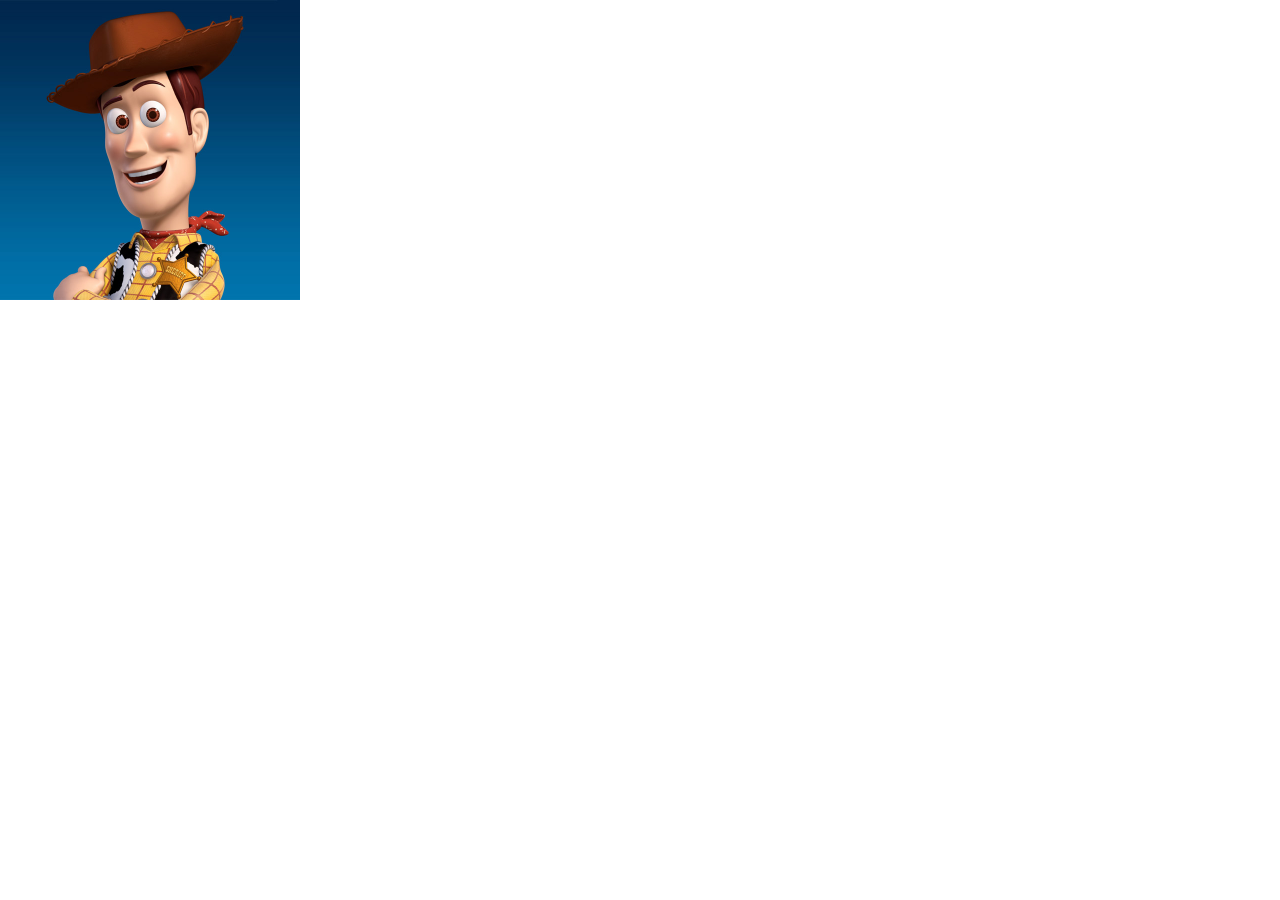
<file: Js/imgLiquid/tests/imgLiquid_anim.html>
<!DOCTYPE html>
<html lang="es">
<head>
	<meta charset="utf-8">
	<title>imgLiquid Jquery Plugin</title>

	<!-- RESET ______________________ -->
	<link   href="reset.css"	type="text/css" rel="stylesheet" />

	<!-- JQUERY ______________________ -->
	<!--[if lt IE 9]> <script src="//ajax.googleapis.com/ajax/libs/jquery/1.9.1/jquery.min.js" type="text/javascript"></script> <![endif]-->
	<!--[if gte IE 9]><!--> <script src="//ajax.googleapis.com/ajax/libs/jquery/2.0.0/jquery.min.js" type="text/javascript"></script> <!--<![endif]-->


	<!-- IMGLIQUID ______________________ -->
	<script src ="../js/imgLiquid.js" type="text/javascript"></script>


	<!-- EXAMPLE ______________________ -->
	<script type="text/javascript">
	$(document).ready(function () {
		$(".imgLiquidFill").imgLiquid({fill:true});
	});
	</script>

	<style type="text/css" media="screen">
	.imgLiquidanim{
		opacity: 0;
		transition: opacity  0.5s ease-out;
		transition-delay: 0.5s;
	}
	.imgLiquidanim.imgLiquid_ready{
		opacity: 1;
	}
	</style>
</head>


<body>
	<div class="boxSep" >
		<div class="imgLiquidFill imgLiquid imgLiquidanim" style="width:300px; height:300px; background-color:#000" >
			<img alt="TEST" src="woody.jpg"/>
		</div>
	</div>
</body>
</html>
</file>
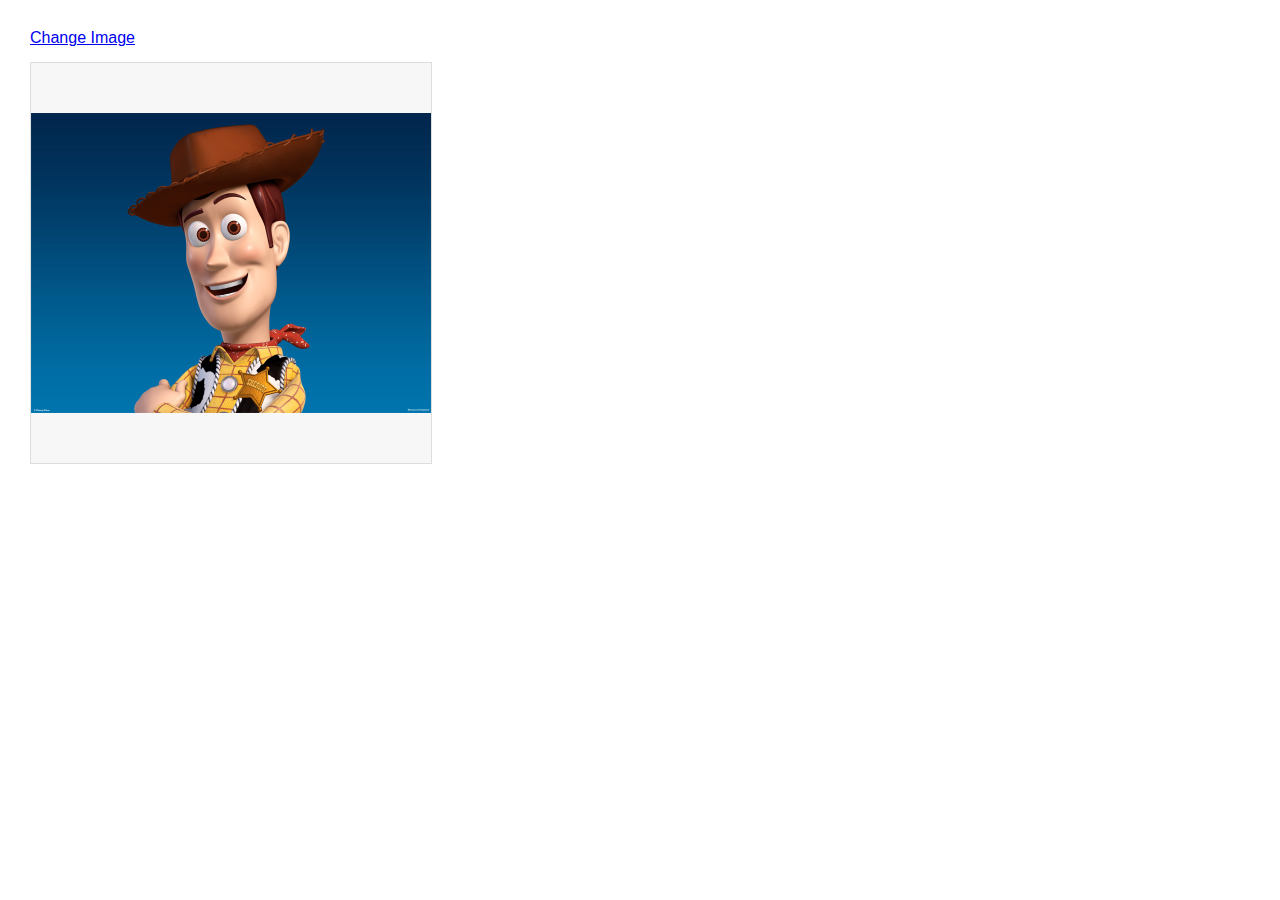
<file: Js/imgLiquid/tests/imgLiquid_changeImg.html>
<!DOCTYPE html>
<html lang="es">
<head>
	<meta charset="utf-8">
	<title>imgLiquid Jquery Plugin</title>

	<!-- RESET ______________________ -->
	<link   href="reset.css"	type="text/css" rel="stylesheet" />

	<!-- JQUERY ______________________ -->
	<!--[if lt IE 9]> <script src="//ajax.googleapis.com/ajax/libs/jquery/1.9.1/jquery.min.js" type="text/javascript"></script> <![endif]-->
	<!--[if gte IE 9]><!--> <script src="//ajax.googleapis.com/ajax/libs/jquery/2.0.0/jquery.min.js" type="text/javascript"></script> <!--<![endif]-->


	<!-- IMGLIQUID ______________________ -->
	<script src ="../js/imgLiquid.js" type="text/javascript"></script>


	<!-- EXAMPLE ______________________ -->
	<script type="text/javascript">
	$(document).ready(function () {
		$(".imgLiquidFill").imgLiquid({fill:false, horizontalAlign:'right', useBackgroundSize: false});
		$('.recall').click(function(){
			$('.miImg').attr('src', 'logoimgliquid.png')
			$(".imgLiquidFill").imgLiquid();
		})
	});
	</script>


	<!-- CSS ______________________ -->
	<style type="text/css">


	body {
		margin:0;
		padding:0;
		background-color:#fff;
		font-family: 'Open Sans', arial, sans-serif;
		font-weight:300;
		margin:30px;
		width: 100%;
	}
	.boxSep{
		background-color:#f7f7f7;
		border: 1px solid #ddd;
		margin:10px;
		float:left;
		margin-right:30px;
	}
	.boxSep2{
		background-color:#f7f7f7;
		border: 1px solid #ddd;
	}
	.LogSep{
		margin:10px;
	}
	h1{
		margin:10px;
		margin-bottom:60px;
		font-size:30px;
		font-family: 'Open Sans', arial, sans-serif!Important;
		font-weight:300;
		color:#888;
	}
	h2{
		margin:10px;
		margin-top:0;
		margin-bottom:2px;
		font-size:20px;
		font-family: 'Open Sans', arial, sans-serif!Important;
		font-weight:300;
		color:#bbb;
		margin-top:80px;
	}
	</style>

</head>



<body>
	<a href="#" class='recall' title="">Change Image</a>
	<br>
	<div style='clear:both'></div>
	<br>
	<div class="" >
		<div class="imgLiquidFill imgLiquid boxSep2" style="width:400px; height:400px;">
			<a href="woody.jpg" target="_blank" title="test">
				<img class="miImg" alt="TEST" src="woody.jpg"/>
			</a>
		</div>
	</div>
</body>

</html>
</file>
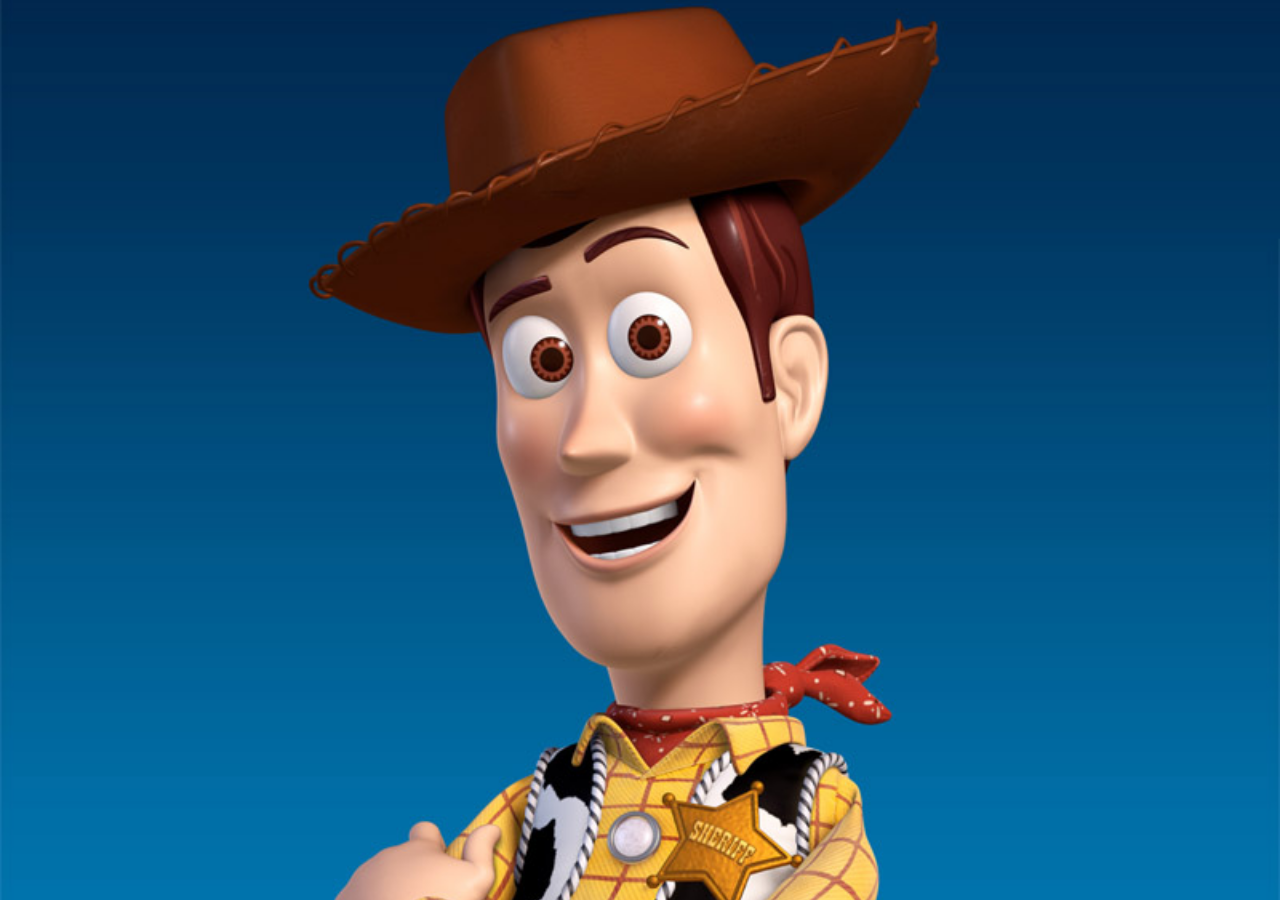
<file: Js/imgLiquid/tests/imgLiquid_full.html>
<!DOCTYPE html>
<html lang="es">
<head>
	<meta charset="utf-8">
	<title>imgLiquid Jquery Plugin</title>

	<!-- RESET ______________________ -->
	<link   href="reset.css"	type="text/css" rel="stylesheet" />

	<!-- JQUERY ______________________ -->
	<!--[if lt IE 9]> <script src="//ajax.googleapis.com/ajax/libs/jquery/1.9.1/jquery.min.js" type="text/javascript"></script> <![endif]-->
	<!--[if gte IE 9]><!--> <script src="//ajax.googleapis.com/ajax/libs/jquery/2.0.0/jquery.min.js" type="text/javascript"></script> <!--<![endif]-->


	<!-- IMGLIQUID ______________________ -->
	<script src ="../js/imgLiquid.js" type="text/javascript"></script>


	<!-- EXAMPLE ______________________ -->
	<script type="text/javascript">
	$(document).ready(function () {
		$(".imgLiquidFill").imgLiquid({fill:true});
	});
	</script>


	<!-- EXAMPLE ______________________ -->
	<style type="text/css">
	body, html {
		margin:0;
		padding:0;
		width:100%;
		height:100%;
	}
	.full{
		width:100%;
		height:100%;
		background-color: #000;
		display: block;
		position: absolute;
		top: 0;
		bottom: 0;
	}
	</style>
</head>



<body>
	<div class="boxSep" >
		<div class="imgLiquidFill imgLiquid full" >
			<img alt="TEST" src="woody.jpg"/>
		</div>
	</div>
</body>
</html>
</file>
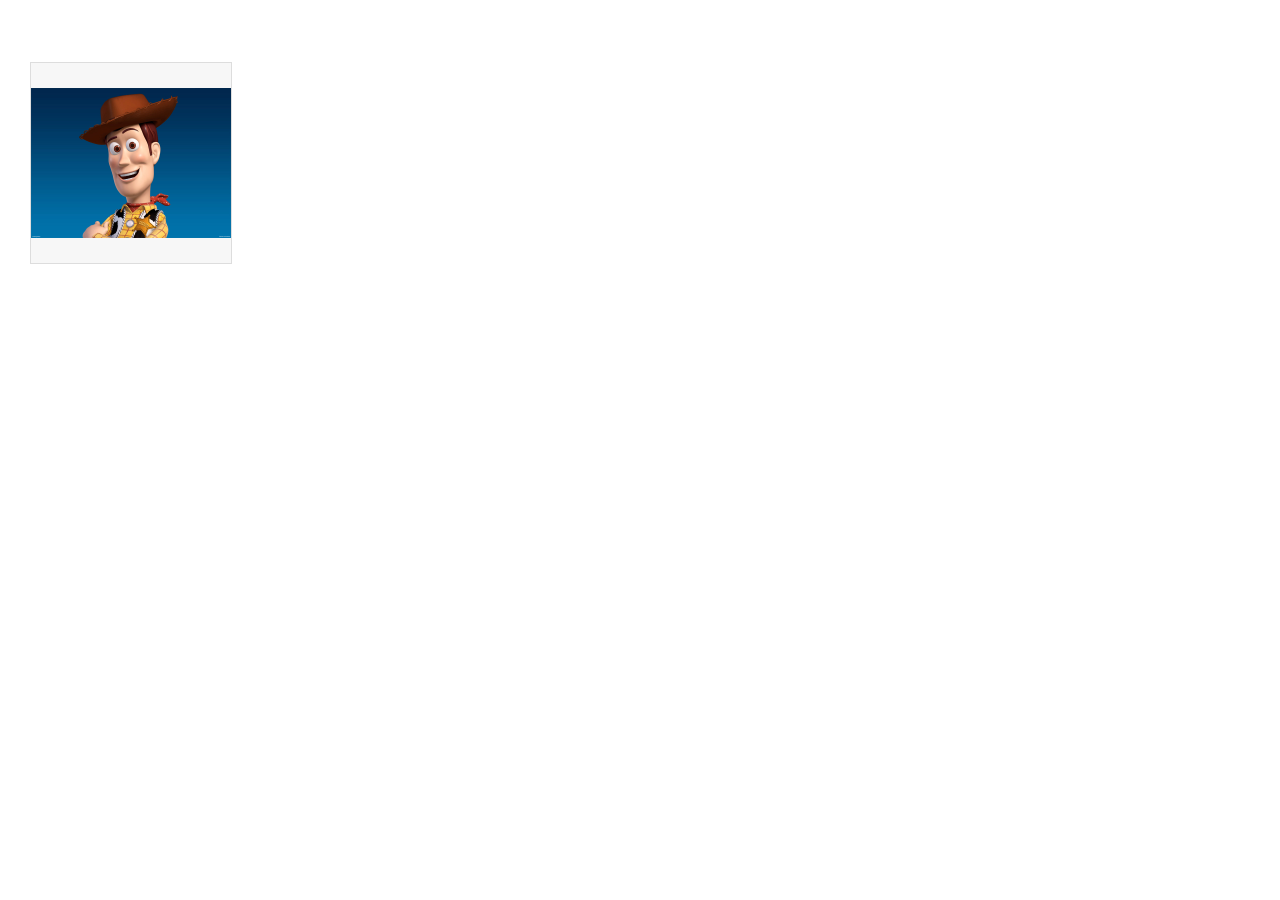
<file: Js/imgLiquid/tests/imgLiquid_importants.html>
<!-- [WIP!!!!!!!!!!!!!!!!!!!!!!!!!!!!!!!!!!!!!!!!!!!!!!!!!!!!!!!] -->

<!DOCTYPE html>
<html lang="es">
<head>
	<meta charset="utf-8">
	<title>imgLiquid Jquery Plugin</title>

	<!-- RESET ______________________ -->
	<link   href="reset.css"	type="text/css" rel="stylesheet" />

	<!-- JQUERY ______________________ -->
	<!--[if lt IE 9]> <script src="//ajax.googleapis.com/ajax/libs/jquery/1.9.1/jquery.min.js" type="text/javascript"></script> <![endif]-->
	<!--[if gte IE 9]><!--> <script src="//ajax.googleapis.com/ajax/libs/jquery/2.0.0/jquery.min.js" type="text/javascript"></script> <!--<![endif]-->


	<!-- IMGLIQUID ______________________ -->
	<script src ="../js/imgLiquid.js" type="text/javascript"></script>


	<!-- EXAMPLE ______________________ -->
	<script type="text/javascript">
	$(document).ready(function () {
		$(".imgLiquidFill").imgLiquid({fill:false, horizontalAlign:'right', useBackgroundSize: false});
	});
	</script>


	<!-- EXAMPLE ______________________ -->
	<style type="text/css">
	body {
		margin:0;
		padding:0;
		background-color:#fff;
		font-family: 'Open Sans', arial, sans-serif;
		font-weight:300;
		margin:30px;
		width: 100%;
	}
	.boxSep{
		background-color:#f7f7f7;
		border: 1px solid #ddd;
		margin:10px;
		float:left;
		margin-right:30px;
	}
	.boxSep2{
		background-color:#f7f7f7;
		border: 1px solid #ddd;
	}
	.LogSep{
		margin:10px;
	}
	h1{
		margin:10px;
		margin-bottom:60px;
		font-size:30px;
		font-family: 'Open Sans', arial, sans-serif!Important;
		font-weight:300;
		color:#888;
	}
	h2{
		margin:10px;
		margin-top:0;
		margin-bottom:2px;
		font-size:20px;
		font-family: 'Open Sans', arial, sans-serif!Important;
		font-weight:300;
		color:#bbb;
		margin-top:80px;
	}
	.imgLiquid_ img{
		/* TODO: RESET */
		width: 100px !important;
	}
	</style>
</head>


<body>
	<br>
	<div style='clear:both'></div>
	<br>

	<div>
		<div class="imgLiquidFill imgLiquid boxSep2" style="width:200px; height:200px;">
			<a href="woody.jpg" target="_blank" title="test">
				<img class="miImg" alt="TEST" src="woody.jpg"/>
			</a>
		</div>
	</div>

</body>
</html>
</file>
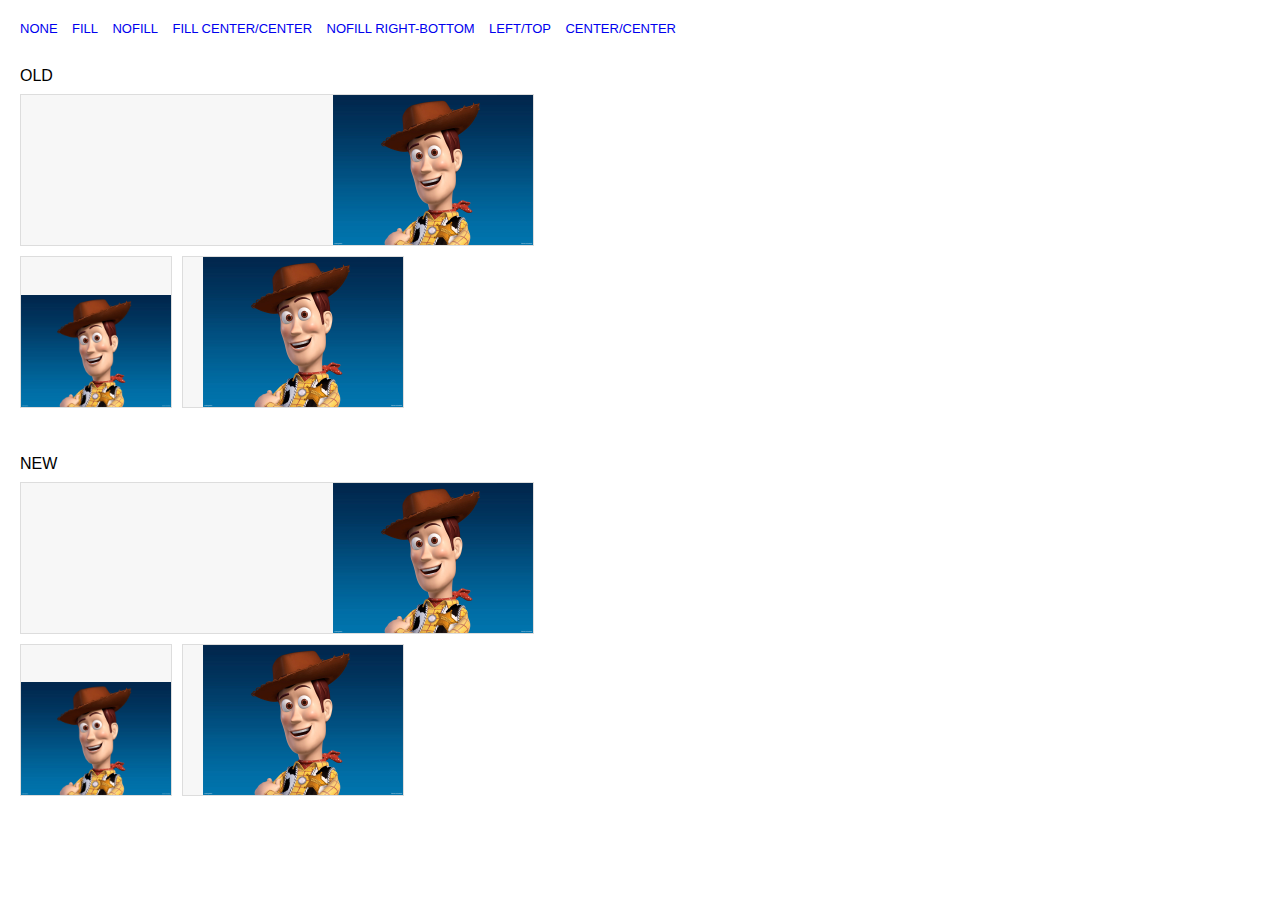
<file: Js/imgLiquid/tests/imgLiquid_Recall.html>
<!DOCTYPE html>
<html lang="es">
<head>
	<meta charset="utf-8">
	<title>imgLiquid Jquery Plugin</title>

	<!-- RESET ______________________ -->
	<link   href="reset.css"	type="text/css" rel="stylesheet" />

	<!-- JQUERY ______________________ -->
	<!--[if lt IE 9]> <script src="//ajax.googleapis.com/ajax/libs/jquery/1.9.1/jquery.min.js" type="text/javascript"></script> <![endif]-->
	<!--[if gte IE 9]><!--> <script src="//ajax.googleapis.com/ajax/libs/jquery/2.0.0/jquery.min.js" type="text/javascript"></script> <!--<![endif]-->


	<!-- IMGLIQUID ______________________ -->
	<script src ="../js/imgLiquid.js" type="text/javascript"></script>


	<!-- EXAMPLE ______________________ -->
	<script type="text/javascript">
	$(document).ready(function () {

		$(".imgLiquidOld").imgLiquid({fill:false, horizontalAlign:'right', useBackgroundSize: !true, onItemError:function(i){console.log('Error__' + i)}});
		$(".imgLiquidNoNew").imgLiquid({fill:false, horizontalAlign:'right', useBackgroundSize: true, onItemError:function(i){console.log('Error__' + i)}});


		$('.recall').click(function(){
			$(".imgLiquidOld, .imgLiquidNoNew").imgLiquid({fill:false, horizontalAlign:'right', verticalAlign: 'bottom'});
			return false;
		});

		$('.recall2').click(function(){
			$(".imgLiquidOld, .imgLiquidNoNew").imgLiquid({fill:true});
			return false;
		});

		$('.recall3').click(function(){
			$(".imgLiquidOld, .imgLiquidNoNew").imgLiquid();
			return false;
		});

		$('.recall4').click(function(){
			$(".imgLiquidOld, .imgLiquidNoNew").imgLiquid({fill:true, horizontalAlign:'center', verticalAlign:'center'});
			return false;
		});

		$('.recall5').click(function(){
			$(".imgLiquidOld, .imgLiquidNoNew").imgLiquid({fill:!true});
			return false;
		});

		$('.recall6').click(function(){
			$(".imgLiquidOld, .imgLiquidNoNew").imgLiquid({horizontalAlign:'left', verticalAlign:'top'});
			return false;
		});

		$('.recall7').click(function(){
			$(".imgLiquidOld, .imgLiquidNoNew").imgLiquid({horizontalAlign:'center', verticalAlign:'center'});
			return false;
		});


	});
</script>


<!-- CSS ______________________ -->
<style type="text/css">
body {
	margin:0;
	padding:0;
	background-color:#fff;
	font-family: 'Open Sans', arial, sans-serif;
	font-weight:300;
	margin:20px;
	width: 100%;
}
.boxSep{
	background-color:#f7f7f7;
	border: 1px solid #ddd;
	float:left;
	margin-right:10px;
	margin-top: 10px;
}
.boxSep2{
	background-color:#f7f7f7;
	border: 1px solid #ddd;
	width: 40%;
	margin-right:10px;
	margin-top: 10px;
}
.recalls a{
	margin-right: 10px;
	font-size: 13px;
	text-decoration: none;
	text-transform: uppercase;
}
.recalls a:hover{
	text-decoration: underline;
}
</style>

</head>
<body>

	<div class="recalls">
		<a href="#" class='recall3' title="">None</a>
		<a href="#" class='recall2' title="">Fill</a>
		<a href="#" class='recall5' title="">NoFill</a>
		<a href="#" class='recall4' title="">Fill center/center</a>
		<a href="#" class='recall'  title="">NoFill right-bottom</a>
		<a href="#" class='recall6' title="">left/top</a>
		<a href="#" class='recall7' title="">center/center</a>
	</div>

	<br><br>

	OLD
	<div class="boxSep2" >
		<div class="imgLiquidOld imgLiquid" style="width:100%; height:150px;">
			<a href="woody.jpg" target="_blank" title="test">
				<img alt="TEST" src="woody.jpg"/>
			</a>
		</div>
	</div>
	<div style='clear:both'></div>

	<div class="boxSep" >
		<div class="imgLiquidOld imgLiquid" style="width:150px; height:150px;" data-imgLiquid-verticalAlign="bottom" data-imgLiquid-horizontalAlign="left">
			<a href="woody.jpg" target="_blank" title="test">
				<img alt="TEST" src="woody.jpg"/>
			</a>
		</div>
	</div>
	<div class="boxSep" >
		<div class="imgLiquidOld imgLiquid" style="width:220px; height:150px;">
			<a href="woody.jpg" target="_blank" title="test">
				<img alt="TEST" src="woody.jpg"/>
			</a>
		</div>
	</div>


	<div style='clear:both'></div>
	<br><br><br>

	NEW
	<div class="boxSep2" >
		<div class="imgLiquidNoNew imgLiquid" style="width:100%; height:150px;">
			<a href="woody.jpg" target="_blank" title="test">
				<img alt="TEST" src="woody.jpg"/>
			</a>
		</div>
	</div>
	<div style='clear:both'></div>

	<div class="boxSep" >
		<div class="imgLiquidNoNew imgLiquid" style="width:150px; height:150px;" data-imgLiquid-verticalAlign="bottom" data-imgLiquid-horizontalAlign="left">
			<a href="woody.jpg" target="_blank" title="test">
				<img alt="TEST" src="woody.jpg"/>
			</a>
		</div>
	</div>
	<div class="boxSep" >
		<div class="imgLiquidNoNew imgLiquid" style="width:220px; height:150px;">
			<a href="woody.jpg" target="_blank" title="test">
				<img alt="TEST" src="woody.jpg"/>
			</a>
		</div>
	</div>


</body>
</html>
</file>
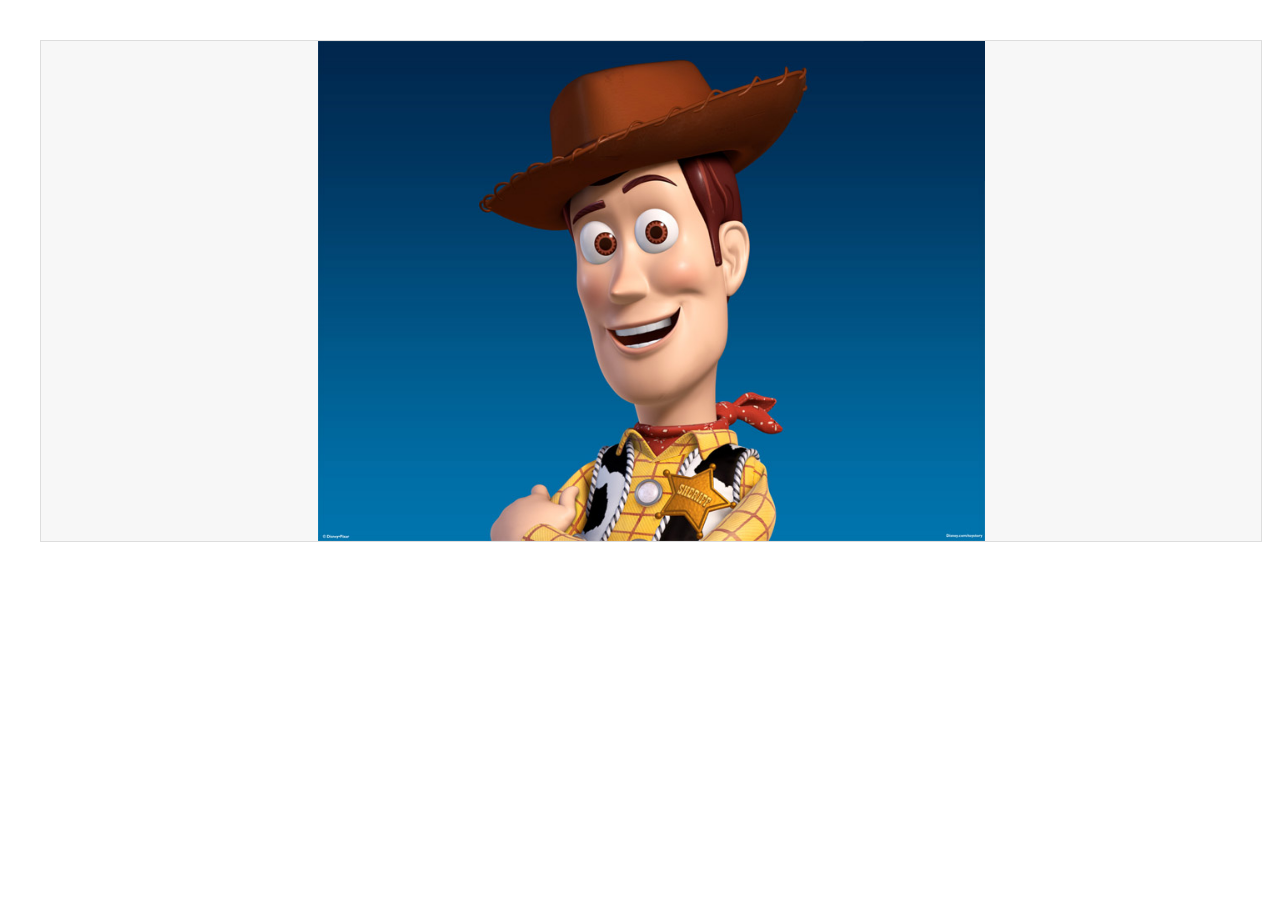
<file: Js/imgLiquid/tests/imgLiquid_Responsive.html>
<!DOCTYPE html>
<html lang="es">
<head>
	<meta charset="utf-8">
	<title>imgLiquid Jquery Plugin</title>

	<!-- RESET ______________________ -->
	<link   href="reset.css"	type="text/css" rel="stylesheet" />

	<!-- JQUERY ______________________ -->
	<!--[if lt IE 9]> <script src="//ajax.googleapis.com/ajax/libs/jquery/1.9.1/jquery.min.js" type="text/javascript"></script> <![endif]-->
	<!--[if gte IE 9]><!--> <script src="//ajax.googleapis.com/ajax/libs/jquery/2.0.0/jquery.min.js" type="text/javascript"></script> <!--<![endif]-->


	<!-- IMGLIQUID ______________________ -->
	<script src ="../js/imgLiquid.js" type="text/javascript"></script>


	<!-- EXAMPLE ______________________ -->
	<script type="text/javascript">
	$(document).ready(function () {
		$(".imgLiquidFill").imgLiquid({fill:true});
		$(".imgLiquidNoFill").imgLiquid({fill:false});
	});
	</script>


	<!-- CSS  ========================================-->
	<style type="text/css">

	body {
		margin:0;
		padding:0;
		background-color:#fff;
		font-family: 'Open Sans', arial, sans-serif;
		font-weight:300;
		margin:30px;
	}
	.boxSep{
		background-color:#f7f7f7;
		border: 1px solid #ddd;
		margin:10px;
		float:left;
		margin-right:30px;
		width: 100%;
	}
	.imgLiquid{
		width: 100%;
		height: 500px;
	}
	.LogSep{
		margin:10px;
	}
	h1{
		margin:10px;
		margin-bottom:60px;
		font-size:30px;
		font-family: 'Open Sans', arial, sans-serif!Important;
		font-weight:300;
		color:#888;
	}
	h2{
		margin:10px;
		margin-top:0;
		margin-bottom:2px;
		font-size:20px;
		font-family: 'Open Sans', arial, sans-serif!Important;
		font-weight:300;
		color:#bbb;
		margin-top:80px;
	}
	</style>

</head>


<body>
	<div class="boxSep">
		<div class="imgLiquidNoFill imgLiquid">
			<a href="woody.jpg"  target="_blank"  title="test">
				<img alt="TEST" src="woody.jpg"/>
			</a>
		</div>
	</div>
</body>

</html>
</file>
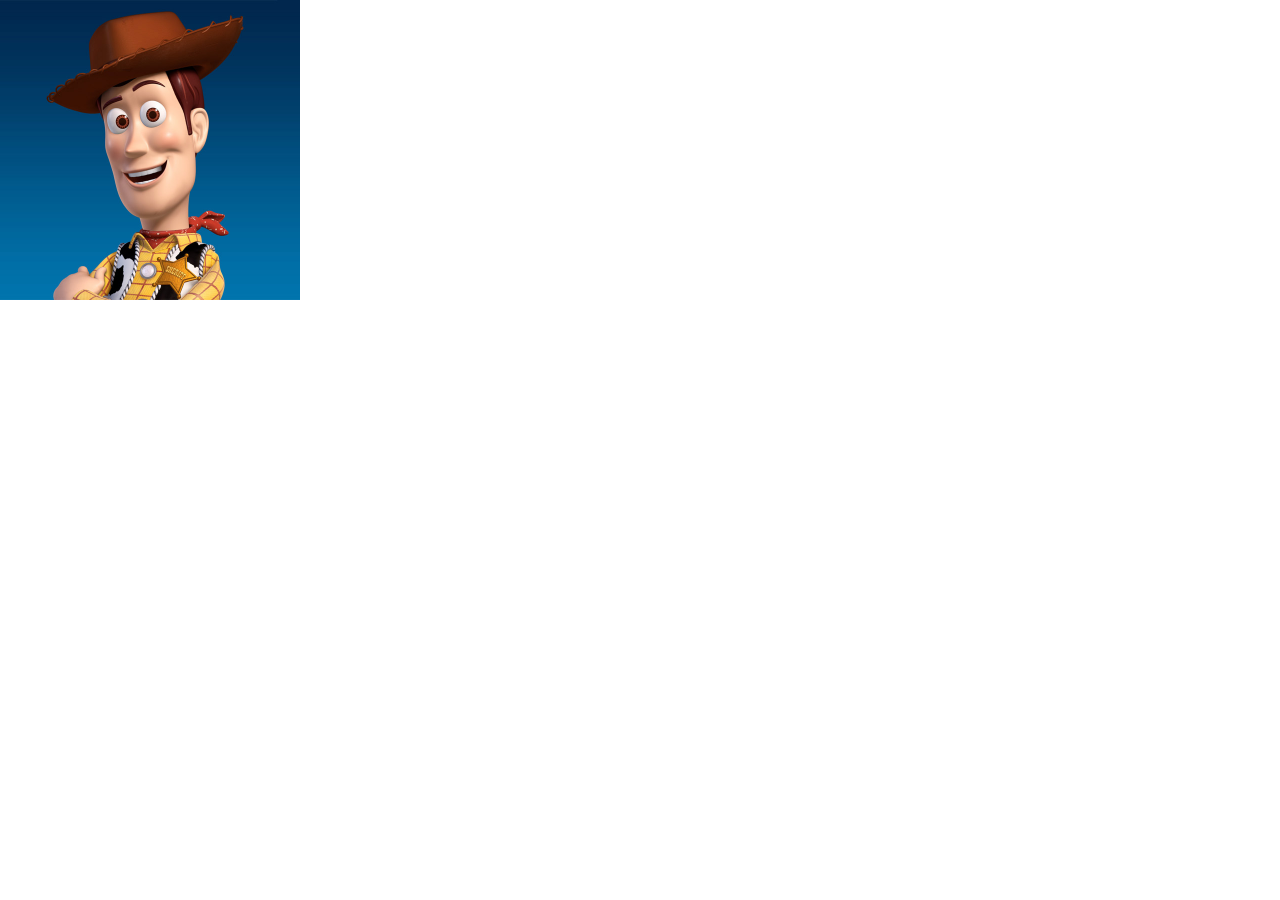
<file: Js/imgLiquid/tests/imgLiquid_simple.html>
<!DOCTYPE html>
<html lang="es">
<head>
	<meta charset="utf-8">
	<title>imgLiquid Jquery Plugin</title>

	<!-- RESET ______________________ -->
	<link   href="reset.css"	type="text/css" rel="stylesheet" />

	<!-- JQUERY ______________________ -->
	<!--[if lt IE 9]> <script src="//ajax.googleapis.com/ajax/libs/jquery/1.9.1/jquery.min.js" type="text/javascript"></script> <![endif]-->
	<!--[if gte IE 9]><!--> <script src="//ajax.googleapis.com/ajax/libs/jquery/2.0.0/jquery.min.js" type="text/javascript"></script> <!--<![endif]-->


	<!-- IMGLIQUID ______________________ -->
	<script src ="../js/imgLiquid.js" type="text/javascript"></script>


	<!-- EXAMPLE ______________________ -->
	<script type="text/javascript">
	$(document).ready(function () {
		$(".imgLiquidFill").imgLiquid({fill:true});
	});
	</script>

</head>


<body>
	<div class="boxSep" >
		<div class="imgLiquidFill imgLiquid" style="width:300px; height:300px; background-color:#000" >
			<img alt="TEST" src="woody.jpg"/>
		</div>
	</div>
</body>


</html>
</file>
<file: Css/app.css>
* {
/*    outline: solid 1px white;*/

}




@import url('https://fonts.googleapis.com/css?family=Noto+Sans|Noto+Serif');

body {
    font-family: 'Noto Sans', sans-serif;
    
    }

h1,h2,h3,h4,h5,h6 {
font-family: 'Noto Serif', serif;
 }





/*GENERALES*/

.animado,
a {
    -ms-transition: all .3s ease-out;
    -moz-transition: all .3s ease-out;
    -webkit-transition: all .3s ease-out;
    transition: all .3s ease-out;
}

.clear {
    clear: both;
}

/* resets */

body {
    background-color: #1C1C1C;
}

div,
section,
article,
ul,
nav {
    height: 100%;

}

section {
    padding: 20px;
}

a {
    display: block;
    height: 100%;
    width: 100%;
    color: #1C1C1C;
    background: #F7F7F7;
     border-radius: 5px;

}
nav {
    position: fixed;
}
#unico {
    background: #1C1C1C;
}

a:hover {
    background: #72171E;
    color: #F7F7F7;
    transform: scale(1.1);
    text-decoration: none;
   

}

ul {
    list-style-type: none;
}

.ha {
    height: auto;
}

nav ul {
    list-style-type: none;
}

nav ul il a {
    display: block;
    height: 100%;
    width: auto;

}


/* header */


header {
    height: 180px;
    position: fixed;
    top: 0;
    overflow: hidden;
    background: #1C1C1C;
    z-index: 9999;
}

figure {
    height: 70%;
    width: auto;
    display: block;
    margin: 0;
}

img {
    width: 80%;
    border-radius: 4px;
}

/* body */
#heroscreen,
#leyenda,
#artefactos {
    height: 100vh;

}

#leyenda {
    background: #1C1C1C;
    color: white;
}

/* heroscreen */
#heroscreen {
    position: relative;
}

.heroscreen_background img {
    height: 100%;
    width: 100%;
    background: black;
    opacity: .70;

}

.heroscreen_text {
    position: absolute;
    left: 0;
    z-index: 0;
    color: #F7F7F7;
}

.heroscreen_text h1 {
    font-size: 3em;
    padding: 20px;
    color: #F7F7F7;
 text-align: right;
    margin: 40px;
}

 .negro { background:#2A2A2A;}

p {
    padding: 10px;
}

#texto {
    font-size: 2vh;
}

.title {
    width: 100%;
    height: 100px;
    padding: 30px;
    color: #F7F7F7;
}



/* Participantes */



.participantes_item {
    height: 450px;
    overflow: hidden;
    position: relative;
    padding: 0;
    background-image: url(../images/madera.jpg);

}

.participantes_item:hover {

    opacity: .20;
    background: #1C1C1C;

}

.participantes_item_back {
    position: absolute;
    padding: 0;
    width: 100%;
}

.participantes_item_back img {
    height: 60%;
    width: 60%;
    display: block;
    padding: 10px;
    margin-left: auto;
    margin-right: auto;
    z-index: -1;

}


.participantes_item_text {
    position: absolute;
    text-align: center;
    z-index: 0;

}


/* footer */
footer {
    height: 300px;
    background: 2A2A2A;
    color: #F7F7F7;
    padding: 20px;
    text-align: center;
}

.logo {
    width: 30%;
}

.social {
    font-size: 2em;

}

.social ul {
    padding: 0;
    margin: 0;

}

.rojo {
    background: #F7F7F7;
    color: #72171E;
    padding: 20px;
    text-align: center;
}

/*VIDEO*/
#stand {

    width: 100%;
    height: 100%;
    top: 50%;
    left: 50%;
    transform: translate(70%);

}

.ambientacion {
    width: 100%;
    height: 100%;

}







/*
.root{
    --variable
    
}
*/


/*BREAKPOINTS*/

/* Extra small devices (phones, 600px and down) */
@media only screen and (max-width: 500px) {
    .participantes_item {
        height: 200px;
        /*        background: blue;*/
    }

    .participantes_item_back img {
        height: auto;
        width: 55%;
    }
    #stand {

    top: 20%;
    left: 20%;
    transform: translate(0%);

}
   .heroscreen_text h1 {
    font-size: 1.5em;
    padding: 0px;
    color: #F7F7F7;
    left: 80%;
    top: 80%;
    transform: translate(5%,100%);
}
    .heroscreen_background img {
    height: 300px;
    width: 100%;
    background: black;
    opacity: .70;

}
    #heroscreen {
    height: 300px;

}
}

/* Small devices (portrait tablets and large phones, 600px and up) */
@media only screen and (min-width: 600px) {

    .participantes_item_back img {
        height: auto;
        width: 60%;
    }

    .participantes_item {
        height: 300px;
        /*         background: green;*/
    }
        #stand {
width: 100%;
    height: 100%;
    top: 50%;
    left: 50%;
    transform: translate(20%);

}
}

/* Medium devices (landscape tablets, 768px and up) */
@media only screen and (min-width: 768px) {
    .participantes_item {
        /*        background: blue;*/
    }
}

/* Large devices (laptops/desktops, 992px and up) */
@media only screen and (min-width: 992px) {
    .participantes_item_back img {
        height: auto;
        width: 70%;
    }

    .participantes_item {
        height: 350px;
    }
}



/* Extra large devices (large laptops and desktops, 1200px and up) */
@media only screen and (min-width: 1200px) {

    /*
     .participantes_item {
        background: pink;
    }
*/
/*
    .participantes_item_back img {
        height: auto;
        width: 80%;
    }

    .participantes_item {
        height: 400px;

    }
*/
}
</file>
